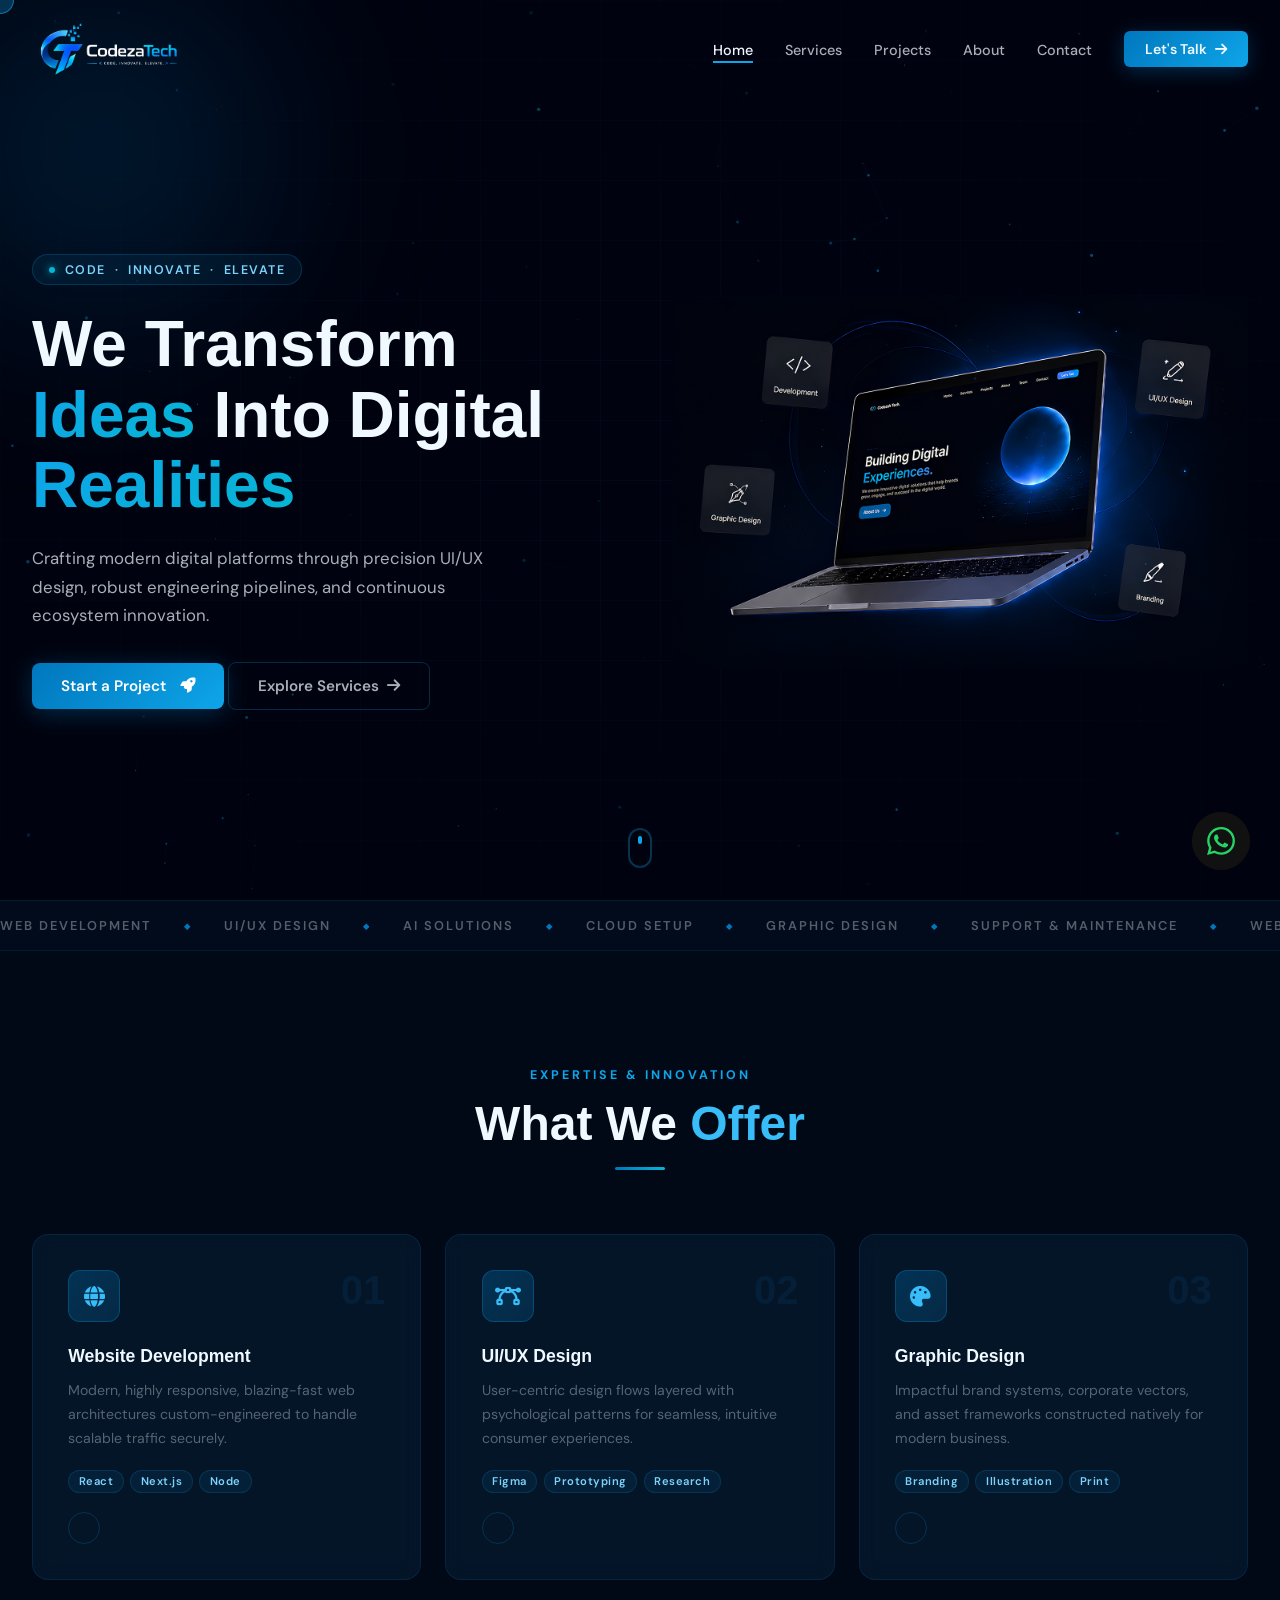
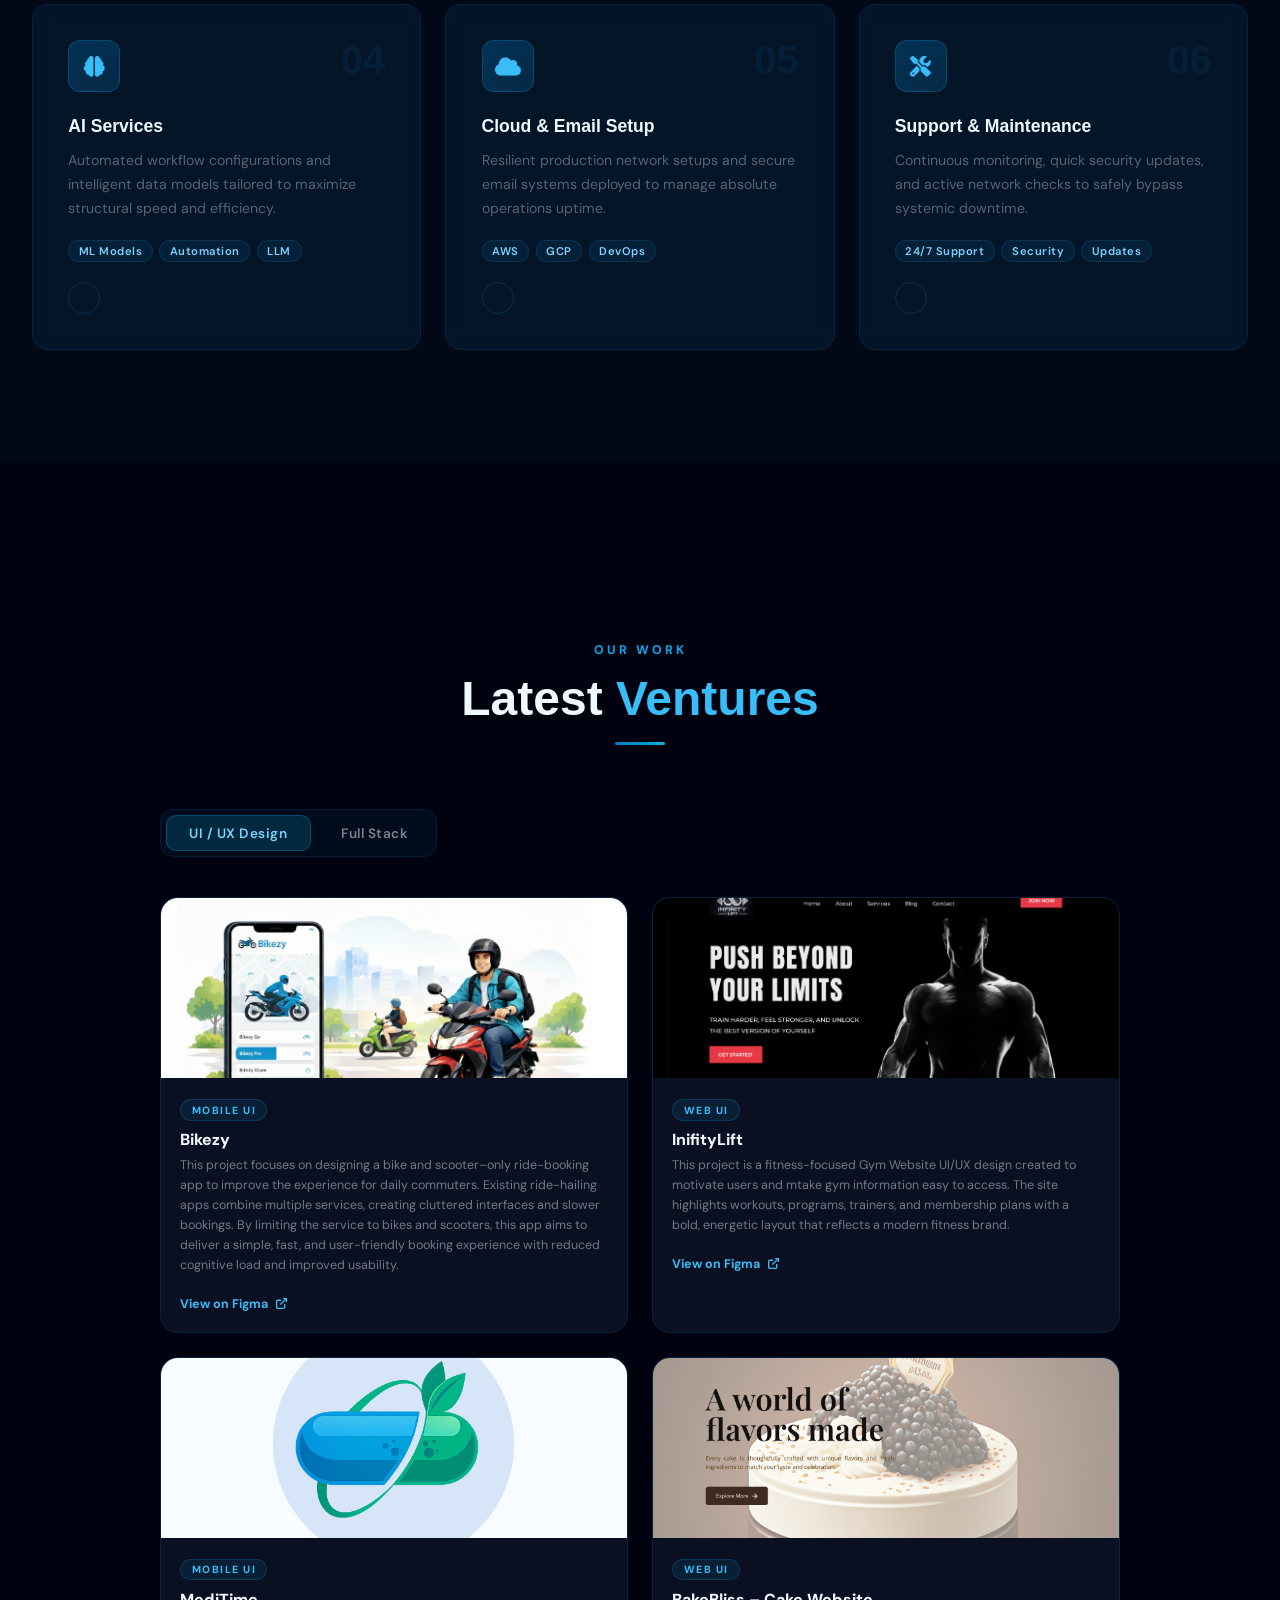
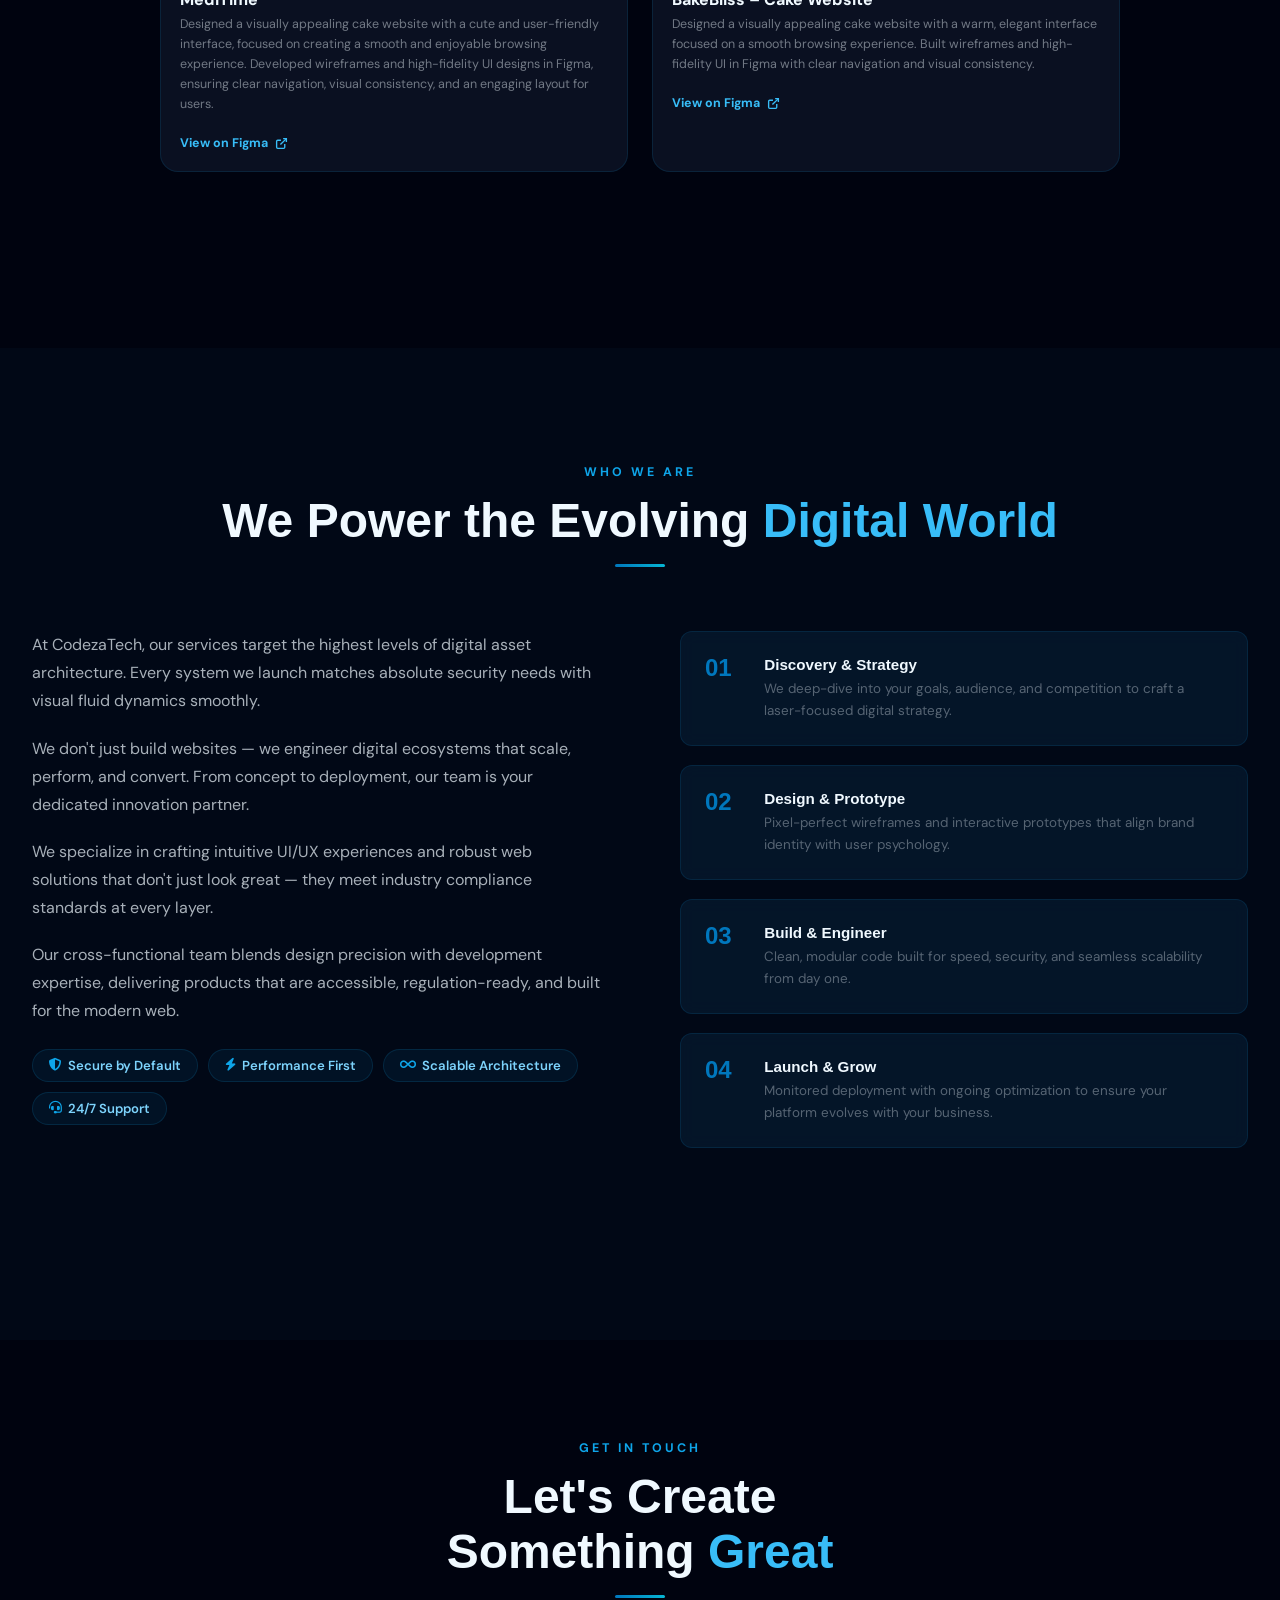
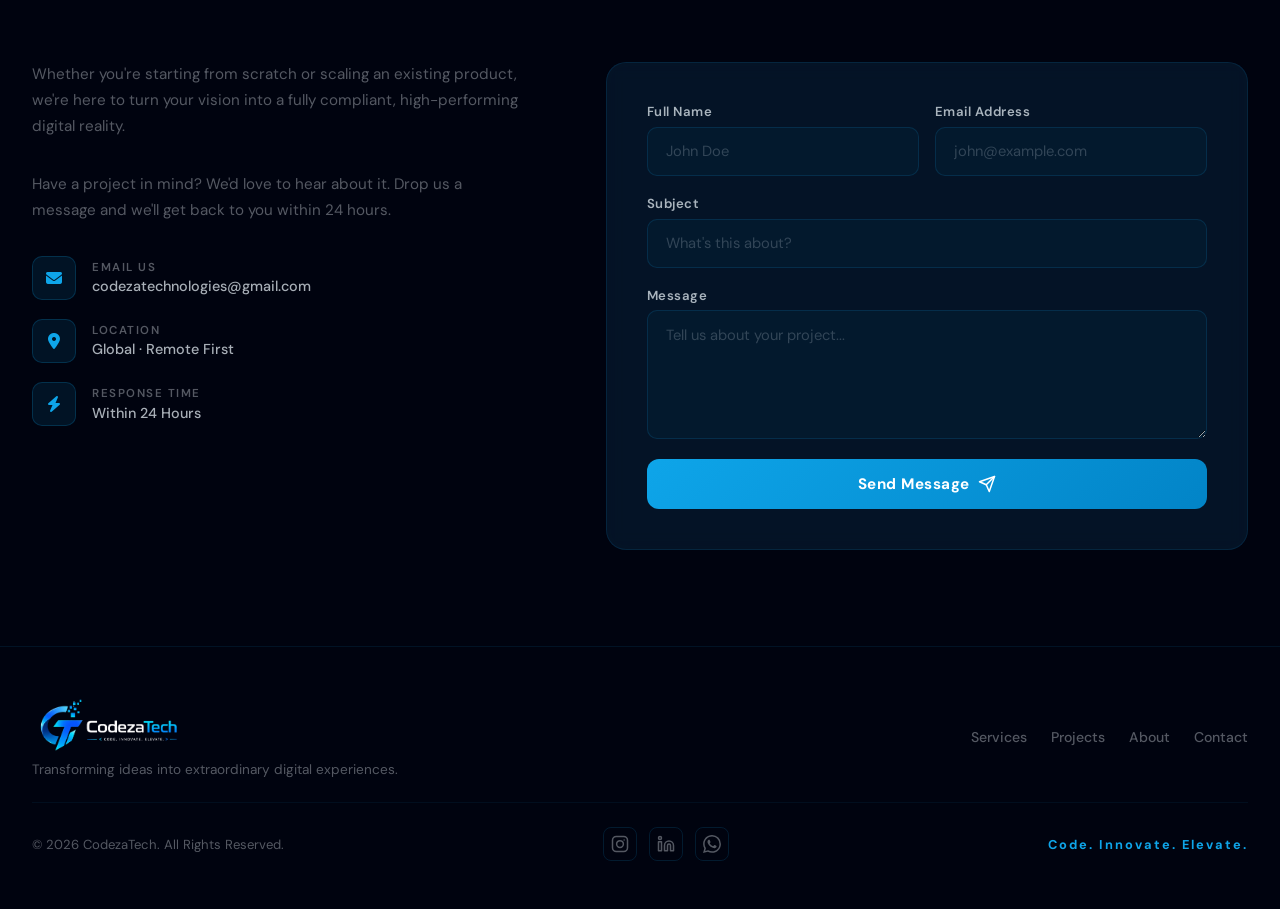
<file: index.html>
<!DOCTYPE html>
<html lang="en">
<head>
    <meta charset="UTF-8">
    <meta name="viewport" content="width=device-width, initial-scale=1.0">

    <!-- Primary SEO -->
    <title>CodezaTech | Code. Innovate. Elevate.</title>
    <meta name="description" content="CodezaTech is a UI/UX design and web development agency delivering compliant, high-performance digital solutions — from concept to deployment.">
    <meta name="keywords" content="CodezaTech, web development, UI UX design, mobile app design, graphic design, AI solutions, cloud setup, Figma, React, Next.js">
    <meta name="author" content="CodezaTech">
    <meta name="robots" content="index, follow">
    <link rel="canonical" href="https://www.codezatech.com/">

    <!-- Open Graph (WhatsApp, Facebook, LinkedIn previews) -->
    <meta property="og:type" content="website">
    <meta property="og:title" content="CodezaTech | Code. Innovate. Elevate.">
    <meta property="og:description" content="We engineer digital ecosystems — UI/UX design, full-stack development, AI solutions, and more. Built for scale, speed, and compliance.">
    <meta property="og:image" content="logs.png">
    <meta property="og:url" content="https://www.codezatech.com/">
    <meta property="og:site_name" content="CodezaTech">

    <!-- Twitter Card -->
    <meta name="twitter:card" content="summary_large_image">
    <meta name="twitter:title" content="CodezaTech | Code. Innovate. Elevate.">
    <meta name="twitter:description" content="Crafting modern digital platforms through precision UI/UX design, robust engineering, and continuous innovation.">
    <meta name="twitter:image" content="logs.png">

    <!-- Favicon & App Icons (the logo that shows in browser tab & Google search) -->
    <link rel="icon" type="image/png" href="abcd.png">
    <link rel="apple-touch-icon" href="abcd.png">
    <link rel="shortcut icon" href="abcd.png">

    <!-- Theme color (browser bar color on mobile) -->
    <meta name="theme-color" content="#0a0a0f">

    <!-- Schema.org Structured Data (Google rich results) -->
    <script type="application/ld+json">
    {
      "@context": "https://schema.org",
      "@type": "Organization",
      "name": "CodezaTech",
      "url": "https://www.codezatech.com",
      "logo": "https://www.codezatech.com/abcd.png",
      "description": "UI/UX design and web development agency delivering compliant, high-performance digital solutions.",
      "email": "support@codezatech.com",
      "sameAs": [],
      "address": {
        "@type": "PostalAddress",
        "addressCountry": "Global"
      }
    }
    </script>

    <link rel="preconnect" href="https://fonts.googleapis.com">
    <link href="https://fonts.googleapis.com/css2?family=Syne:wght@400;600;700;800&family=DM+Sans:wght@300;400;500;600&display=swap" rel="stylesheet">
    <link rel="stylesheet" href="https://cdnjs.cloudflare.com/ajax/libs/font-awesome/6.4.2/css/all.min.css">
    <link rel="stylesheet" href="style.css">
</head>
<body>

<!-- Particle Canvas Background -->
<canvas id="particleCanvas"></canvas>

<!-- Cursor Glow -->
<div class="cursor-glow" id="cursorGlow"></div>

<!-- Loader -->
<!-- <div class="loader-screen" id="loaderScreen">
    <div class="loader-inner">
        <div class="loader-logo">
         <img src="abcd.png" alt="CodezaTech" onerror="this.style.display='none'">
         </div>
        <div class="loader-bar"><div class="loader-fill"></div></div>
        <p class="loader-text">Initializing Experience</p>
    </div>
</div> -->

<!-- Navbar -->
<nav class="navbar" id="navbar">
    <div class="nav-container">
        <a class="nav-brand" href="#">
            <img src="logs.png" alt="CodezaTech" onerror="this.style.display='none'">
          
        </a>
        <button class="nav-toggle" id="navToggle">
            <span></span><span></span><span></span>
        </button>
        <ul class="nav-links" id="navLinks">
            <li><a href="#home" class="nav-link active">Home</a></li>
            <li><a href="#services" class="nav-link">Services</a></li>
            <li><a href="#projects" class="nav-link">Projects</a></li>
            <li><a href="#about" class="nav-link">About</a></li>
            <li><a href="#contact" class="nav-link">Contact</a></li>
            <li><a href="#contact" class="btn-nav">Let's Talk <i class="fas fa-arrow-right"></i></a></li>
        </ul>
    </div>
</nav>

<!-- Hero Section -->
<section id="home" class="hero">
    <div class="hero-bg-grid"></div>
    <div class="hero-orb hero-orb-1"></div>
    <div class="hero-orb hero-orb-2"></div>
    <div class="hero-orb hero-orb-3"></div>
    <div class="container">
        <div class="hero-content">
            <div class="hero-left">
                <div class="hero-badge reveal-up" style="--delay:0.1s">
                    <span class="badge-dot"></span>
                    <span>Code &nbsp;·&nbsp; Innovate &nbsp;·&nbsp; Elevate</span>
                </div>
                <h1 class="hero-title reveal-up" style="--delay:0.2s">
                    We Transform
                    <span class="word-gradient">Ideas</span> Into Digital
                    <span class="word-gradient">Realities</span> 
                </h1>
                <p class="hero-desc reveal-up" style="--delay:0.35s">Crafting modern digital platforms through precision UI/UX design, robust engineering pipelines, and continuous ecosystem innovation.</p>
                <div class="hero-cta reveal-up" style="--delay:0.5s">
                    <a href="#contact" class="btn-primary">Start a Project <i class="fas fa-rocket ms2"></i></a>
                    <a href="#services" class="btn-ghost">Explore Services <i class="fas fa-arrow-right"></i></a>
                </div>

            </div>
            <div class="hero-right reveal-right" style="--delay:0.3s">
                <div class="hero-img-scene">
                    <div class="hiss-glow"></div>
                    <img src="Frame.png" alt="CodezaTech Platform" class="his-imgs">
                </div>
            </div>
        </div>
    </div>
    <div class="scroll-cue">
        <div class="scroll-cue-inner"></div>
    </div>
</section>

<!-- Marquee Strip -->
<div class="marquee-strip">
    <div class="marquee-track">
        <span>Web Development</span><span class="dot">◆</span>
        <span>UI/UX Design</span><span class="dot">◆</span>
        <span>AI Solutions</span><span class="dot">◆</span>
        <span>Cloud Setup</span><span class="dot">◆</span>
        <span>Graphic Design</span><span class="dot">◆</span>
        <span>Support & Maintenance</span><span class="dot">◆</span>
        <span>Web Development</span><span class="dot">◆</span>
        <span>UI/UX Design</span><span class="dot">◆</span>
        <span>AI Solutions</span><span class="dot">◆</span>
        <span>Cloud Setup</span><span class="dot">◆</span>
        <span>Graphic Design</span><span class="dot">◆</span>
        <span>Support & Maintenance</span><span class="dot">◆</span>
    </div>
</div>

<!-- Services Section -->
<section id="services" class="section services-section">
    <div class="container">
        <div class="section-header reveal-up">
            <span class="section-tag">Expertise & Innovation</span>
            <h2 class="section-title">What We <span class="text-blue">Offer</span></h2>
            <div class="section-line"></div>
        </div>

        <div class="services-grid">
            <div class="service-card reveal-up" style="--delay:0.1s">
                <div class="sc-top">
                    <div class="sc-icon"><i class="fas fa-globe"></i></div>
                    <div class="sc-num">01</div>
                </div>
                <h4>Website Development</h4>
                <p>Modern, highly responsive, blazing-fast web architectures custom-engineered to handle scalable traffic securely.</p>
                <div class="sc-tags"><span>React</span><span>Next.js</span><span>Node</span></div>
                <a href="#contact" class="sc-arrow"><i class="fas fa-arrow-up-right"></i></a>
            </div>

            <div class="service-card reveal-up" style="--delay:0.2s">
                <div class="sc-top">
                    <div class="sc-icon"><i class="fas fa-bezier-curve"></i></div>
                    <div class="sc-num">02</div>
                </div>
                <h4>UI/UX Design</h4>
                <p>User-centric design flows layered with psychological patterns for seamless, intuitive consumer experiences.</p>
                <div class="sc-tags"><span>Figma</span><span>Prototyping</span><span>Research</span></div>
                <a href="#contact" class="sc-arrow"><i class="fas fa-arrow-up-right"></i></a>
            </div>

            <div class="service-card reveal-up" style="--delay:0.3s">
                <div class="sc-top">
                    <div class="sc-icon"><i class="fas fa-palette"></i></div>
                    <div class="sc-num">03</div>
                </div>
                <h4>Graphic Design</h4>
                <p>Impactful brand systems, corporate vectors, and asset frameworks constructed natively for modern business.</p>
                <div class="sc-tags"><span>Branding</span><span>Illustration</span><span>Print</span></div>
                <a href="#contact" class="sc-arrow"><i class="fas fa-arrow-up-right"></i></a>
            </div>

            <div class="service-card reveal-up" style="--delay:0.1s">
                <div class="sc-top">
                    <div class="sc-icon"><i class="fas fa-brain"></i></div>
                    <div class="sc-num">04</div>
                </div>
                <h4>AI Services</h4>
                <p>Automated workflow configurations and intelligent data models tailored to maximize structural speed and efficiency.</p>
                <div class="sc-tags"><span>ML Models</span><span>Automation</span><span>LLM</span></div>
                <a href="#contact" class="sc-arrow"><i class="fas fa-arrow-up-right"></i></a>
            </div>

            <div class="service-card reveal-up" style="--delay:0.2s">
                <div class="sc-top">
                    <div class="sc-icon"><i class="fas fa-cloud"></i></div>
                    <div class="sc-num">05</div>
                </div>
                <h4>Cloud & Email Setup</h4>
                <p>Resilient production network setups and secure email systems deployed to manage absolute operations uptime.</p>
                <div class="sc-tags"><span>AWS</span><span>GCP</span><span>DevOps</span></div>
                <a href="#contact" class="sc-arrow"><i class="fas fa-arrow-up-right"></i></a>
            </div>

            <div class="service-card reveal-up" style="--delay:0.3s">
                <div class="sc-top">
                    <div class="sc-icon"><i class="fas fa-tools"></i></div>
                    <div class="sc-num">06</div>
                </div>
                <h4>Support & Maintenance</h4>
                <p>Continuous monitoring, quick security updates, and active network checks to safely bypass systemic downtime.</p>
                <div class="sc-tags"><span>24/7 Support</span><span>Security</span><span>Updates</span></div>
                <a href="#contact" class="sc-arrow"><i class="fas fa-arrow-up-right"></i></a>
            </div>
        </div>
    </div>
</section>

<!-- Projects Section -->
<section id="projects" class="section projects-section">
    <div class="wrap">
        <div class="section-header reveal-up">
            <span class="section-tag">Our Work</span>
            <h2 class="section-title">Latest <span class="text-blue">Ventures</span></h2>
            <div class="section-line"></div>
        </div>
        
        <div class="tab-bar">
            <button class="tab-btn active" onclick="switchTab('uiux',this)">UI / UX Design</button>
            <button class="tab-btn" onclick="switchTab('fullstack',this)">Full Stack</button>
        </div>

        <div class="tab-panel active" id="tab-uiux">
            <div class="uiux-grid">
                <a class="uiux-card" href="https://www.figma.com/proto/cMAxUpN7cnODnOU1dPtxar/project-1?node-id=3934-1164&viewport=-8865%2C-23706%2C0.24&t=kEBsbhOsoxkSxMYa-1&scaling=min-zoom&content-scaling=fixed&starting-point-node-id=501%3A336&page-id=20%3A62" target="_blank">
                    <div class="uiux-thumb thumb-cake" style="padding:0;overflow:hidden;">
                        <img src="bike.png" alt="BakeBliss Cake Website" style="width:100%;height:100%;object-fit:cover;display:block;border-radius:inherit;" />
                    </div>
                    <div class="uiux-body">
                        <span class="uiux-tag">Mobile UI</span>
                        <p class="uiux-name">Bikezy</p>
                        <p class="uiux-desc">This project focuses on designing a bike and scooter–only ride-booking app to improve the experience for daily commuters. Existing ride-hailing apps combine multiple services, creating cluttered interfaces and slower bookings. By limiting the service to bikes and scooters, this app aims to deliver a simple, fast, and user-friendly booking experience with reduced cognitive load and improved usability.</p>
                        <span class="uiux-link">View on Figma <svg viewBox="0 0 24 24" fill="none" stroke="currentColor" stroke-width="2.5"><path d="M18 13v6a2 2 0 0 1-2 2H5a2 2 0 0 1-2-2V8a2 2 0 0 1 2-2h6"/><polyline points="15 3 21 3 21 9"/><line x1="10" y1="14" x2="21" y2="3"/></svg></span>
                    </div>
                </a>

                <a class="uiux-card" href="https://www.figma.com/proto/cMAxUpN7cnODnOU1dPtxar/project-1?node-id=317-68&viewport=-1441%2C-8482%2C0.11&t=7f7Hr7N6NIL4G37x-1&scaling=scale-down-width&content-scaling=fixed&starting-point-node-id=501%3A336&page-id=20%3A62" target="_blank">
                    <div class="uiux-thumb thumb-cake" style="padding:0;overflow:hidden;">
                        <img src="gym.png" alt="BakeBliss Cake Website" style="width:100%;height:100%;object-fit:cover;display:block;border-radius:inherit;" />
                    </div>
                    <div class="uiux-body">
                        <span class="uiux-tag">Web UI</span>
                        <p class="uiux-name">InifityLift</p>
                        <p class="uiux-desc">This project is a fitness-focused Gym Website UI/UX design created to motivate users and mtake gym information easy to access. The site highlights workouts, programs, trainers, and membership plans with a bold, energetic layout that reflects a modern fitness brand.</p>
                        <span class="uiux-link">View on Figma <svg viewBox="0 0 24 24" fill="none" stroke="currentColor" stroke-width="2.5"><path d="M18 13v6a2 2 0 0 1-2 2H5a2 2 0 0 1-2-2V8a2 2 0 0 1 2-2h6"/><polyline points="15 3 21 3 21 9"/><line x1="10" y1="14" x2="21" y2="3"/></svg></span>
                    </div>
                </a>

                <a class="uiux-card" href="https://www.figma.com/proto/xhRtfmqv59ozhh4oQNnwPs/Final-Project?page-id=590%3A1134&node-id=631-4833&viewport=-933%2C185%2C0.11&t=MSfZoDxWCB6pjfkj-1&scaling=scale-down&content-scaling=fixed&starting-point-node-id=631%3A4833" target="_blank">
                    <div class="uiux-thumb thumb-cake" style="padding:0;overflow:hidden;">
                        <img src="med.png" alt="BakeBliss Cake Website" style="width:100%;height:100%;object-fit:cover;display:block;border-radius:inherit;" />
                    </div>
                    <div class="uiux-body">
                        <span class="uiux-tag">Mobile UI</span>
                        <p class="uiux-name">MediTime</p>
                        <p class="uiux-desc">Designed a visually appealing cake website with a cute and user-friendly interface, focused on creating a smooth and enjoyable browsing experience. Developed wireframes and high-fidelity UI designs in Figma, ensuring clear navigation, visual consistency, and an engaging layout for users.</p>
                        <span class="uiux-link">View on Figma <svg viewBox="0 0 24 24" fill="none" stroke="currentColor" stroke-width="2.5"><path d="M18 13v6a2 2 0 0 1-2 2H5a2 2 0 0 1-2-2V8a2 2 0 0 1 2-2h6"/><polyline points="15 3 21 3 21 9"/><line x1="10" y1="14" x2="21" y2="3"/></svg></span>
                    </div>
                </a>
                <a class="uiux-card" href="https://www.figma.com/proto/jnVQzt1EPwsHtlu8uG5FsT/cake-website?page-id=0%3A1&node-id=1060-440&viewport=4712%2C429%2C0.07&t=Ur7RUJ8ALWVUCIHR-1&scaling=min-zoom&content-scaling=fixed&starting-point-node-id=655%3A1332" target="_blank">
                    <div class="uiux-thumb thumb-cake" style="padding:0;overflow:hidden;">
                        <img src="cake.png" alt="BakeBliss Cake Website" style="width:100%;height:100%;object-fit:cover;display:block;border-radius:inherit;" />
                    </div>
                    <div class="uiux-body">
                        <span class="uiux-tag">Web UI</span>
                        <p class="uiux-name">BakeBliss – Cake Website</p>
                        <p class="uiux-desc">Designed a visually appealing cake website with a warm, elegant interface focused on a smooth browsing experience. Built wireframes and high-fidelity UI in Figma with clear navigation and visual consistency.</p>
                        <span class="uiux-link">View on Figma <svg viewBox="0 0 24 24" fill="none" stroke="currentColor" stroke-width="2.5"><path d="M18 13v6a2 2 0 0 1-2 2H5a2 2 0 0 1-2-2V8a2 2 0 0 1 2-2h6"/><polyline points="15 3 21 3 21 9"/><line x1="10" y1="14" x2="21" y2="3"/></svg></span>
                    </div>
                </a>
            </div>
        </div>

        <div class="tab-panel" id="tab-fullstack">
            <div class="fs-grid">
                
                <div class="fs-card">
                    <div class="fs-slider" data-slider>
                        <div class="fs-slides">
                            <div class="fs-slide-container">
                                <img class="fs-slide" src="home.png" alt="Footwear Store Home Page" />
                                <div class="fs-slide-caption">Home Page</div>
                            </div>
                            <div class="fs-slide-container">
                                <img class="fs-slide" src="list.png" alt="Product Listing" />
                                <div class="fs-slide-caption">Product Listing</div>
                            </div>
                            <div class="fs-slide-container">
                                <img class="fs-slide" src="cart.png" alt="Cart & Checkout" />
                                <div class="fs-slide-caption">Cart & Checkout</div>
                            </div>
                            <div class="fs-slide-container">
                                <img class="fs-slide" src="admin.png" alt="Order Confirmation" />
                                <div class="fs-slide-caption">Order Confirmation</div>
                            </div>
                        </div>
                        <button class="fs-prev" aria-label="Previous">
                            <svg viewBox="0 0 24 24"><polyline points="15 18 9 12 15 6"/></svg>
                        </button>
                        <button class="fs-next" aria-label="Next">
                            <svg viewBox="0 0 24 24"><polyline points="9 18 15 12 9 6"/></svg>
                        </button>
                        <div class="fs-dots"></div>
                    </div>
                    
                    <div class="fs-body">
                        <span class="fs-tag">Full Stack</span>
                        <p class="fs-name">Footwear Store</p>
                        <p class="fs-desc">A complete e-commerce platform for footwear — product listings, cart, checkout, and order management.</p>
                        <div class="fs-pills">
                            <span class="fs-pill">Php</span>
                            <span class="fs-pill">Html</span>
                            <span class="fs-pill">Javascript</span>
                            <span class="fs-pill">Css</span>
                            <span class="fs-pill">MYsql</span>
                        </div>
                       
                    </div>
                </div>

                <div class="fs-card">
                    <div class="fs-slider" data-slider>
                        <div class="fs-slides">
                            <div class="fs-slide-container">
                                <img class="fs-slide" src="dhome.png" alt="Calendar View" />
                                <div class="fs-slide-caption">Calendar View</div>
                            </div>
                            <div class="fs-slide-container">
                                <img class="fs-slide" src="dlogin.png" alt="Provider Profile" />
                                <div class="fs-slide-caption">Provider Profile</div>
                            </div>
                            <div class="fs-slide-container">
                                <img class="fs-slide" src="dlogin3.png" alt="Notifications" />
                                <div class="fs-slide-caption">Notifications View</div>
                            </div>
                            <div class="fs-slide-container">
                                <img class="fs-slide" src="dlogin2.png" alt="System Panel" />
                                <div class="fs-slide-caption">Admin System Panel</div>
                            </div>
                        </div>
                        <button class="fs-prev" aria-label="Previous">
                            <svg viewBox="0 0 24 24"><polyline points="15 18 9 12 15 6"/></svg>
                        </button>
                        <button class="fs-next" aria-label="Next">
                            <svg viewBox="0 0 24 24"><polyline points="9 18 15 12 9 6"/></svg>
                        </button>
                        <div class="fs-dots"></div>
                    </div>
                    
                    <div class="fs-body">
                        <span class="fs-tag">Full Stack</span>
                        <p class="fs-name">Appointment Booking</p>
                        <p class="fs-desc">Smart scheduling system with calendar management, notifications, and multi-service provider support.</p>
                        <div class="fs-pills">
                            <span class="fs-pill">Python</span>
                            <span class="fs-pill">Django</span>
                            <span class="fs-pill">Mysql</span>
                            <span class="fs-pill">Html,css,js</span>
                        </div>
                        </div>
                    </div>
                </div>

            </div>
        </div>
    </div>
</section>
<!-- About / Process Section -->
<section id="about" class="section about-section">
    <div class="container">
        <div class="section-header reveal-up">
            <span class="section-tag">Who We Are</span>
            <h2 class="section-title">We Power the Evolving <span class="text-blue">Digital World</span></h2>
            <div class="section-line"></div>
        </div>
        <div class="about-grid">
            <div class="about-left reveal-up">
                <p class="about-desc">At CodezaTech, our services target the highest levels of digital asset architecture. Every system we launch matches absolute security needs with visual fluid dynamics smoothly.</p>
                <p class="about-desc">We don't just build websites — we engineer digital ecosystems that scale, perform, and convert. From concept to deployment, our team is your dedicated innovation partner.</p>
                <p class="about-desc">We specialize in crafting intuitive UI/UX experiences and robust web solutions that don't just look great — they meet industry compliance standards at every layer.</p>
                <p class="about-desc">Our cross-functional team blends design precision with development expertise, delivering products that are accessible, regulation-ready, and built for the modern web.</p>
                <div class="about-badges">
                    <span><i class="fas fa-shield-alt"></i> Secure by Default</span>
                    <span><i class="fas fa-bolt"></i> Performance First</span>
                    <span><i class="fas fa-infinity"></i> Scalable Architecture</span>
                    <span><i class="fas fa-headset"></i> 24/7 Support</span>
                </div>
            </div>
            <div class="about-right reveal-right">
                <div class="process-steps">
                    <div class="ps-step">
                        <div class="ps-num">01</div>
                        <div class="ps-content">
                            <h5>Discovery & Strategy</h5>
                            <p>We deep-dive into your goals, audience, and competition to craft a laser-focused digital strategy.</p>
                        </div>
                    </div>
                    <div class="ps-step">
                        <div class="ps-num">02</div>
                        <div class="ps-content">
                            <h5>Design & Prototype</h5>
                            <p>Pixel-perfect wireframes and interactive prototypes that align brand identity with user psychology.</p>
                        </div>
                    </div>
                    <div class="ps-step">
                        <div class="ps-num">03</div>
                        <div class="ps-content">
                            <h5>Build & Engineer</h5>
                            <p>Clean, modular code built for speed, security, and seamless scalability from day one.</p>
                        </div>
                    </div>
                    <div class="ps-step">
                        <div class="ps-num">04</div>
                        <div class="ps-content">
                            <h5>Launch & Grow</h5>
                            <p>Monitored deployment with ongoing optimization to ensure your platform evolves with your business.</p>
                        </div>
                    </div>
                </div>
            </div>
        </div>
    </div>
</section>


<!-- Contact Section -->
<section id="contact" class="section contact-section">
  <div class="container">
     <div class="section-header reveal-up">
            <span class="section-tag">Get In Touch</span>
            <h2 class="section-title">Let's Create<br>Something <span class="text-blue">Great</span></h2>
            <div class="section-line"></div>
        </div>
    <div class="contact-wrapper">

      <!-- LEFT -->
      <div class="contact-left reveal-up">
        <p class="contact-desc">Whether you're starting from scratch or scaling an existing product, we're here to turn your vision into a fully compliant, high-performing digital reality.</p>
        <p class="contact-desc">Have a project in mind? We'd love to hear about it. Drop us a message and we'll get back to you within 24 hours.</p>  
        <div class="contact-info">
          <div class="ci-item">
            <div class="ci-icon"><i class="fas fa-envelope"></i></div>
            <div>
              <p class="ci-label">Email Us</p>
              <p class="ci-val">codezatechnologies@gmail.com</p>
            </div>
          </div>
          <div class="ci-item">
            <div class="ci-icon"><i class="fas fa-map-marker-alt"></i></div>
            <div>
              <p class="ci-label">Location</p>
              <p class="ci-val">Global · Remote First</p>
            </div>
          </div>
          <div class="ci-item">
            <div class="ci-icon"><i class="fas fa-bolt"></i></div>
            <div>
              <p class="ci-label">Response Time</p>
              <p class="ci-val">Within 24 Hours</p>
            </div>
          </div>
        </div>
      </div>

      <!-- RIGHT — Web3Forms -->
      <div class="contact-form reveal-up">
        <form id="contactForm" action="https://api.web3forms.com/submit" method="POST">
          <input type="hidden" name="access_key" value="c8d72c4d-73c9-4546-a52f-827e76b0b4a9">

          <div class="form-row">
            <div class="form-group">
              <label for="name">Full Name</label>
              <input type="text" id="name" name="name" placeholder="John Doe" required>
            </div>
            <div class="form-group">
              <label for="email">Email Address</label>
              <input type="email" id="email" name="email" placeholder="john@example.com" required>
            </div>
          </div>

          <div class="form-group">
            <label for="subject">Subject</label>
            <input type="text" id="subject" name="subject" placeholder="What's this about?">
          </div>

          <div class="form-group">
            <label for="message">Message</label>
            <textarea id="message" name="message" rows="5" placeholder="Tell us about your project..." required></textarea>
          </div>

          <button type="submit" class="btn-submit">
            Send Message
            <svg viewBox="0 0 24 24" fill="none" stroke="currentColor" stroke-width="2" stroke-linecap="round" stroke-linejoin="round">
              <line x1="22" y1="2" x2="11" y2="13"></line>
              <polygon points="22 2 15 22 11 13 2 9 22 2"></polygon>
            </svg>
          </button>

          <div class="form-success" id="formSuccess">
            <svg viewBox="0 0 24 24" fill="none" stroke="currentColor" stroke-width="2" stroke-linecap="round" stroke-linejoin="round">
              <path d="M22 11.08V12a10 10 0 1 1-5.93-9.14"></path>
              <polyline points="22 4 12 14.01 9 11.01"></polyline>
            </svg>
            Message sent! We'll get back to you within 24 hours.
          </div>
        </form>
      </div>

    </div>
  </div>
</section>
<!-- WhatsApp Floating Button -->
<a href="https://wa.me/919497609715" target="_blank" class="whatsapp-float" aria-label="Chat on WhatsApp">
  <svg viewBox="0 0 24 24" xmlns="http://www.w3.org/2000/svg">
    <path d="M17.472 14.382c-.297-.149-1.758-.867-2.03-.967-.273-.099-.471-.148-.67.15-.197.297-.767.966-.94 1.164-.173.199-.347.223-.644.075-.297-.15-1.255-.463-2.39-1.475-.883-.788-1.48-1.761-1.653-2.059-.173-.297-.018-.458.13-.606.134-.133.298-.347.446-.52.149-.174.198-.298.298-.497.099-.198.05-.371-.025-.52-.075-.149-.669-1.612-.916-2.207-.242-.579-.487-.5-.669-.51-.173-.008-.371-.01-.57-.01-.198 0-.52.074-.792.372-.272.297-1.04 1.016-1.04 2.479 0 1.462 1.065 2.875 1.213 3.074.149.198 2.096 3.2 5.077 4.487.709.306 1.262.489 1.694.625.712.227 1.36.195 1.871.118.571-.085 1.758-.719 2.006-1.413.248-.694.248-1.289.173-1.413-.074-.124-.272-.198-.57-.347m-5.421 7.403h-.004a9.87 9.87 0 01-5.031-1.378l-.361-.214-3.741.982.998-3.648-.235-.374a9.86 9.86 0 01-1.51-5.26c.001-5.45 4.436-9.884 9.888-9.884 2.64 0 5.122 1.03 6.988 2.898a9.825 9.825 0 012.893 6.994c-.003 5.45-4.437 9.884-9.885 9.884m8.413-18.297A11.815 11.815 0 0012.05 0C5.495 0 .16 5.335.157 11.892c0 2.096.547 4.142 1.588 5.945L.057 24l6.305-1.654a11.882 11.882 0 005.683 1.448h.005c6.554 0 11.89-5.335 11.893-11.893a11.821 11.821 0 00-3.48-8.413z"/>
  </svg>
  <span class="whatsapp-tooltip">Chat with us!</span>
</a>
<!-- Footer -->
<footer class="footer">
    <div class="container">
        <div class="footer-inner">
            <div class="footer-brand">
                <a class="nav-brand" href="#">
                    <img src="logs.png" alt="CodezaTech" onerror="this.style.display='none'">
                </a>
                <p>Transforming ideas into extraordinary digital experiences.</p>
            </div>
            <div class="footer-links">
                <a href="#services">Services</a>
                <a href="#projects">Projects</a>
                <a href="#about">About</a>
                <a href="#contact">Contact</a>
            </div>
        </div>
        <div class="footer-bottom">
            <p>&copy; 2026 CodezaTech. All Rights Reserved.</p>
            <div class="footer-socials">
                <a href="https://www.instagram.com/codezatech?igsh=MWN0YWZjNnZ2dThheQ==" target="_blank" rel="noopener" aria-label="Instagram">
                    <svg xmlns="http://www.w3.org/2000/svg" width="18" height="18" viewBox="0 0 24 24" fill="none" stroke="currentColor" stroke-width="2" stroke-linecap="round" stroke-linejoin="round">
                        <rect x="2" y="2" width="20" height="20" rx="5" ry="5"/>
                        <circle cx="12" cy="12" r="4.5"/>
                        <circle cx="17.5" cy="6.5" r="1" fill="currentColor" stroke="none"/>
                    </svg>
                </a>
                <a href="https://www.linkedin.com/company/codezatech/" target="_blank" rel="noopener" aria-label="LinkedIn">
                    <svg xmlns="http://www.w3.org/2000/svg" width="18" height="18" viewBox="0 0 24 24" fill="none" stroke="currentColor" stroke-width="2" stroke-linecap="round" stroke-linejoin="round">
                        <path d="M16 8a6 6 0 0 1 6 6v7h-4v-7a2 2 0 0 0-2-2 2 2 0 0 0-2 2v7h-4v-7a6 6 0 0 1 6-6z"/>
                        <rect x="2" y="9" width="4" height="12"/>
                        <circle cx="4" cy="4" r="2"/>
                    </svg>
                </a>
                <a href="https://wa.me/919497609715" target="_blank" rel="noopener" aria-label="WhatsApp">
                    <svg xmlns="http://www.w3.org/2000/svg" width="18" height="18" viewBox="0 0 24 24" fill="currentColor">
                        <path d="M17.472 14.382c-.297-.149-1.758-.867-2.03-.967-.273-.099-.471-.148-.67.15-.197.297-.767.966-.94 1.164-.173.199-.347.223-.644.075-.297-.15-1.255-.463-2.39-1.475-.883-.788-1.48-1.761-1.653-2.059-.173-.297-.018-.458.13-.606.134-.133.298-.347.446-.52.149-.174.198-.298.298-.497.099-.198.05-.371-.025-.52-.075-.149-.669-1.612-.916-2.207-.242-.579-.487-.5-.669-.51-.173-.008-.371-.01-.57-.01-.198 0-.52.074-.792.372-.272.297-1.04 1.016-1.04 2.479 0 1.462 1.065 2.875 1.213 3.074.149.198 2.096 3.2 5.077 4.487.709.306 1.262.489 1.694.625.712.227 1.36.195 1.871.118.571-.085 1.758-.719 2.006-1.413.248-.694.248-1.289.173-1.413-.074-.124-.272-.198-.57-.347m-5.421 7.403h-.004a9.87 9.87 0 0 1-5.031-1.378l-.361-.214-3.741.982.998-3.648-.235-.374a9.86 9.86 0 0 1-1.51-5.26c.001-5.45 4.436-9.884 9.888-9.884 2.64 0 5.122 1.03 6.988 2.898a9.825 9.825 0 0 1 2.893 6.994c-.003 5.45-4.437 9.884-9.885 9.884m8.413-18.297A11.815 11.815 0 0 0 12.05 0C5.495 0 .16 5.335.157 11.892c0 2.096.547 4.142 1.588 5.945L.057 24l6.305-1.654a11.882 11.882 0 0 0 5.683 1.448h.005c6.554 0 11.89-5.335 11.893-11.893a11.821 11.821 0 0 0-3.48-8.413Z"/>
                    </svg>
                </a>
            </div>
            <p class="footer-tagline">Code. Innovate. Elevate.</p>
        </div>
    </div>
</footer>
<!-- WhatsApp Floating Button -->


<!-- WhatsApp Floating Button -->
<a href="https://wa.me/919497609715" target="_blank" class="whatsapp-float" aria-label="Chat on WhatsApp">
  <svg viewBox="0 0 24 24" xmlns="http://www.w3.org/2000/svg">
    <path d="M17.472 14.382c-.297-.149-1.758-.867-2.03-.967-.273-.099-.471-.148-.67.15-.197.297-.767.966-.94 1.164-.173.199-.347.223-.644.075-.297-.15-1.255-.463-2.39-1.475-.883-.788-1.48-1.761-1.653-2.059-.173-.297-.018-.458.13-.606.134-.133.298-.347.446-.52.149-.174.198-.298.298-.497.099-.198.05-.371-.025-.52-.075-.149-.669-1.612-.916-2.207-.242-.579-.487-.5-.669-.51-.173-.008-.371-.01-.57-.01-.198 0-.52.074-.792.372-.272.297-1.04 1.016-1.04 2.479 0 1.462 1.065 2.875 1.213 3.074.149.198 2.096 3.2 5.077 4.487.709.306 1.262.489 1.694.625.712.227 1.36.195 1.871.118.571-.085 1.758-.719 2.006-1.413.248-.694.248-1.289.173-1.413-.074-.124-.272-.198-.57-.347m-5.421 7.403h-.004a9.87 9.87 0 01-5.031-1.378l-.361-.214-3.741.982.998-3.648-.235-.374a9.86 9.86 0 01-1.51-5.26c.001-5.45 4.436-9.884 9.888-9.884 2.64 0 5.122 1.03 6.988 2.898a9.825 9.825 0 012.893 6.994c-.003 5.45-4.437 9.884-9.885 9.884m8.413-18.297A11.815 11.815 0 0012.05 0C5.495 0 .16 5.335.157 11.892c0 2.096.547 4.142 1.588 5.945L.057 24l6.305-1.654a11.882 11.882 0 005.683 1.448h.005c6.554 0 11.89-5.335 11.893-11.893a11.821 11.821 0 00-3.48-8.413z"/>
  </svg>
  <span class="whatsapp-tooltip">Chat with us!</span>
</a>
<script>
document.addEventListener('DOMContentLoaded', () => {
    const navToggle = document.getElementById('navToggle');
    const navLinks = document.getElementById('navLinks');
    const navLinkItems = document.querySelectorAll('.nav-link, .btn-nav');

    if (navToggle && navLinks) {
        // Toggle menu open/close when clicking the hamburger button
        navToggle.addEventListener('click', (e) => {
            e.stopPropagation(); // Prevents this click from immediately triggering the window click listener
            e.preventDefault();
            navToggle.classList.toggle('open');
            navLinks.classList.toggle('open');
            
            document.body.style.overflow = navLinks.classList.contains('open') ? 'hidden' : 'initial';
        });

        // Close menu when clicking any direct link inside it
        navLinkItems.forEach(link => {
            link.addEventListener('click', () => {
                closeMenu();
            });
        });

        // NEW: Close menu when clicking outside of the navigation menu
        window.addEventListener('click', (e) => {
            // Check if the menu is open AND the click happened outside both the menu container and toggle button
            if (navLinks.classList.contains('open') && 
                !navLinks.contains(e.target) && 
                !navToggle.contains(e.target)) {
                closeMenu();
            }
        });

        // Helper function to keep code clean
        function closeMenu() {
            navToggle.classList.remove('open');
            navLinks.classList.remove('open');
            document.body.style.overflow = 'initial';
        }
    } else {
        console.error("Navigation elements missing! Check your HTML IDs.");
    }
});
</script>
<script src="script.js"></script>
</body>
</html>
</file>
<file: style.css>
/* ============================================================
   CODEZATECH — COMPLETE REDESIGN
   Theme: Deep Navy · Cerulean Blue · Cyan Glow
   Font: Roboto (Display) + DM Sans (Body)
   ============================================================ */
html, body {
    width: 100% !important;
    max-width: 100% !important;
    overflow-x: hidden !important;
    position: relative;
    margin: 0;
    padding: 0;
}


:root {
    --blue-900: #00030f;
    --blue-800: #041428;
    --blue-700: #071e36;
    --blue-600: #0a2540;
    --blue-500: #0d3460;
    --blue-400: #0e4d8c;
    --blue-300: #0077bd;
    --blue-200: #0ea5e9;
    --blue-100: #38bdf8;
    --blue-50: #7dd3fc;
    --cyan: #06b6d4;
    --white: #f0f9ff;
    --white-dim: rgba(240,249,255,0.7);
    --white-muted: rgba(240,249,255,0.35);
    --card-bg: rgba(7, 30, 54, 0.6);
    --card-border: rgba(14, 165, 233, 0.12);
    --glow: 0 0 40px rgba(14, 165, 233, 0.3);
}

*, *::before, *::after { box-sizing: border-box; margin: 0; padding: 0; }

html { scroll-behavior: smooth; }

body {
    background-color: var(--blue-900);
    color: var(--white);
    font-family: 'DM Sans', sans-serif;
    overflow-x: hidden;
    cursor: none;
}

/* ─── SCROLLBAR ──────────────────────────────────────────── */
::-webkit-scrollbar { width: 4px; }
::-webkit-scrollbar-track { background: var(--blue-800); }
::-webkit-scrollbar-thumb { background: var(--blue-300); border-radius: 2px; }

/* ─── CANVAS BACKGROUND ──────────────────────────────────── */
#particleCanvas {
    position: fixed;
    top: 0; left: 0;
    width: 100%; height: 100%;
    z-index: 0;
    pointer-events: none;
}

/* ─── CURSOR ─────────────────────────────────────────────── */
.cursor-glow {
    position: fixed;
    width: 28px; height: 28px;
    border-radius: 50%;
    background: rgba(14, 165, 233, 0.25);
    border: 1.5px solid rgba(14, 165, 233, 0.6);
    pointer-events: none;
    z-index: 9999;
    transform: translate(-50%, -50%);
    transition: transform 0.1s ease, width 0.3s ease, height 0.3s ease, background 0.3s ease;
    mix-blend-mode: screen;
}

body:has(a:hover) .cursor-glow,
body:has(button:hover) .cursor-glow {
    width: 50px; height: 50px;
    background: rgba(14, 165, 233, 0.15);
}

/* ─── LOADER ─────────────────────────────────────────────── */
.loader-screen {
    position: fixed; inset: 0;
    background: var(--blue-900);
    z-index: 9998;
    display: flex;
    align-items: center;
    justify-content: center;
    transition: opacity 0.8s ease, visibility 0.8s ease;
}
.loader-screen.hidden { opacity: 0; visibility: hidden; }

.loader-inner { text-align: center; }

.loader-logo {
    font-family: 'Roboto', sans-serif;
    font-size: 3rem;
    font-weight: 800;
    color: var(--blue-200);
    letter-spacing: 0.1em;
    margin-bottom: 1.5rem;
    animation: logoPulse 1s ease-in-out infinite alternate;
}

@keyframes logoPulse {
    from { text-shadow: 0 0 20px rgba(14,165,233,0.5); }
    to { text-shadow: 0 0 50px rgba(14,165,233,0.9), 0 0 80px rgba(6,182,212,0.4); }
}

.loader-bar {
    width: 200px; height: 3px;
    background: rgba(14,165,233,0.15);
    border-radius: 2px;
    margin: 0 auto 1rem;
    overflow: hidden;
}

.loader-fill {
    height: 100%;
    background: linear-gradient(90deg, var(--blue-200), var(--cyan));
    border-radius: 2px;
    animation: loaderFill 1.8s ease-in-out forwards;
}

@keyframes loaderFill {
    from { width: 0%; }
    to { width: 100%; }
}

.loader-text {
    color: var(--white-muted);
    font-size: 0.75rem;
    letter-spacing: 3px;
    text-transform: uppercase;
}

/* ─── NAVBAR ─────────────────────────────────────────────── */
.navbar {
    position: fixed;
    top: 0; left: 0; right: 0;
    z-index: 100;
    padding: 1.2rem 0;
    transition: all 0.4s ease;
}

.navbar.scrolled {
    background: rgba(2, 12, 27, 0.92);
    backdrop-filter: blur(20px);
    padding: 0.8rem 0;
    border-bottom: 1px solid rgba(14,165,233,0.1);
}

.nav-container {
    max-width: 1280px;
    margin: 0 auto;
    padding: 0 2rem;
    display: flex;
    align-items: center;
    justify-content: space-between;
}

.nav-brand {
    display: flex;
    align-items: center;
    gap: 0.6rem;
    text-decoration: none;
}

.nav-brand img { max-height: 60px; object-fit: contain; }

.brand-text {
    font-family: 'Roboto', sans-serif;
    font-size: 1.35rem;
    font-weight: 800;
    color: var(--white);
    letter-spacing: 0.02em;
}

.brand-accent { color: var(--blue-200); }

.nav-links {
    list-style: none;
    display: flex;
    align-items: center;
    gap: 2rem;
}

.nav-link {
    color: var(--white-dim);
    text-decoration: none;
    font-weight: 500;
    font-size: 0.9rem;
    transition: color 0.3s;
    position: relative;
}

.nav-link::after {
    content: '';
    position: absolute;
    bottom: -4px; left: 0;
    width: 0; height: 2px;
    background: var(--blue-200);
    transition: width 0.3s ease;
}

.nav-link:hover, .nav-link.active { color: var(--white); }
.nav-link:hover::after, .nav-link.active::after { width: 100%; }

.btn-nav {
    background: linear-gradient(135deg, var(--blue-300), var(--blue-200));
    color: var(--white) !important;
    text-decoration: none;
    padding: 0.55rem 1.3rem;
    border-radius: 6px;
    font-weight: 600;
    font-size: 0.88rem;
    display: flex;
    align-items: center;
    gap: 0.5rem;
    transition: all 0.3s ease;
    box-shadow: 0 4px 20px rgba(0, 119, 189, 0.35);
}

.btn-nav:hover {
    transform: translateY(-2px);
    box-shadow: 0 8px 30px rgba(14, 165, 233, 0.5);
}

.nav-toggle {
    display: none;
    flex-direction: column;
    gap: 5px;
    background: none;
    border: none;
    cursor: pointer;
    padding: 4px;
}

.nav-toggle span {
    display: block;
    width: 22px; height: 2px;
    background: var(--white);
    border-radius: 2px;
    transition: all 0.3s ease;
}

/* ─── SHARED BUTTONS ─────────────────────────────────────── */
.btn-primary {
    display: inline-flex;
    align-items: center;
    gap: 0.5rem;
    background: linear-gradient(135deg, var(--blue-300), var(--blue-200));
    color: #fff;
    text-decoration: none;
    padding: 0.8rem 1.8rem;
    border-radius: 8px;
    font-weight: 600;
    font-size: 0.95rem;
    border: none;
    cursor: pointer;
    transition: all 0.3s ease;
    box-shadow: 0 4px 25px rgba(0,119,189,0.35);
    position: relative;
    overflow: hidden;
}

.btn-primary::before {
    content: '';
    position: absolute;
    inset: 0;
    background: linear-gradient(135deg, var(--blue-200), var(--cyan));
    opacity: 0;
    transition: opacity 0.3s ease;
}


.btn-primary:hover { transform: translateY(-3px); box-shadow: 0 8px 20px rgba(111, 148, 165, 0.5); }
.btn-primary > * { position: relative; z-index: 1; }
.btn-primary span, .btn-primary i { position: relative; z-index: 1; }

.btn-ghost {
    display: inline-flex;
    align-items: center;
    gap: 0.5rem;
    background: transparent;
    color: var(--white-dim);
    text-decoration: none;
    padding: 0.8rem 1.8rem;
    border-radius: 8px;
    font-weight: 600;
    font-size: 0.95rem;
    border: 1.5px solid rgba(14,165,233,0.25);
    transition: all 0.3s ease;
}

.btn-ghost:hover {
    color: var(--white);
    border-color: var(--blue-200);
    background: rgba(14,165,233,0.07);
    transform: translateY(-2px);
}

.w-full { width: 100%; justify-content: center; }
.mt-4 { margin-top: 1.5rem; }
.ms2 { margin-left: 0.4rem; }

/* ─── SECTION SHARED ─────────────────────────────────────── */
.container {
    max-width: 1280px;
    margin: 0 auto;
    padding: 0 2rem;
    position: relative;
    z-index: 1;
}

.section { padding: 7rem 0; position: relative; }

.section-header { text-align: center; margin-bottom: 4rem; }

.section-tag {
    display: inline-block;
    color: var(--blue-200);
    font-size: 0.78rem;
    font-weight: 700;
    letter-spacing: 3px;
    text-transform: uppercase;
    margin-bottom: 0.8rem;
}

.section-title {
    font-family: 'Roboto', sans-serif;
    font-size: clamp(2rem, 4vw, 3rem);
    font-weight: 800;
    color: var(--white);
    line-height: 1.15;
}

.section-line {
    width: 50px; height: 3px;
    background: linear-gradient(90deg, var(--blue-300), var(--cyan));
    margin: 1rem auto 0;
    border-radius: 2px;
}

.text-blue { color: var(--blue-100); }

/* ─── REVEAL ANIMATIONS ──────────────────────────────────── */
.reveal-up {
    opacity: 0;
    transform: translateY(50px);
    transition: opacity 0.8s cubic-bezier(0.16,1,0.3,1) var(--delay, 0s),
                transform 0.8s cubic-bezier(0.16,1,0.3,1) var(--delay, 0s);
}

.reveal-right {
    opacity: 0;
    transform: translateX(50px);
    transition: opacity 0.9s cubic-bezier(0.16,1,0.3,1) var(--delay, 0s),
                transform 0.9s cubic-bezier(0.16,1,0.3,1) var(--delay, 0s);
}

.reveal-up.visible, .reveal-right.visible {
    opacity: 1;
    transform: none;
}

/* ─── HERO ───────────────────────────────────────────────── */
.hero {
    min-height: 100vh;
    display: flex;
    align-items: center;
    padding: 10rem 0 6rem;
    position: relative;
    overflow: hidden;
}

.hero-bg-grid {
    position: absolute; inset: 0;
    background-image:
        linear-gradient(rgba(14,165,233,0.04) 1px, transparent 1px),
        linear-gradient(90deg, rgba(14,165,233,0.04) 1px, transparent 1px);
    background-size: 60px 60px;
    mask-image: radial-gradient(ellipse 80% 80% at 50% 50%, black, transparent);
}

.hero-orb {
    position: absolute;
    border-radius: 50%;
    filter: blur(80px);
    pointer-events: none;
}

.hero-orb-1 {
    width: 500px; height: 500px;
    background: radial-gradient(circle, rgba(0,119,189,0.25), transparent 70%);
    top: -100px; left: -150px;
}





.hero-content {
    display: grid;
    grid-template-columns: 1fr 1fr;
    gap: 4rem;
    align-items: center;
}

.hero-badge {
    display: inline-flex;
    align-items: center;
    gap: 0.6rem;
    background: rgba(14,165,233,0.08);
    border: 1px solid rgba(14,165,233,0.2);
    padding: 0.4rem 1rem;
    border-radius: 50px;
    font-size: 0.78rem;
    font-weight: 600;
    letter-spacing: 1.5px;
    color: var(--blue-50);
    text-transform: uppercase;
    margin-bottom: 1.5rem;
}

.badge-dot {
    width: 6px; height: 6px;
    background: var(--cyan);
    border-radius: 50%;
    box-shadow: 0 0 8px var(--cyan);
    animation: dotPulse 2s ease-in-out infinite;
}

@keyframes dotPulse {
    0%, 100% { opacity: 1; box-shadow: 0 0 8px var(--cyan); }
    50% { opacity: 0.5; box-shadow: 0 0 3px var(--cyan); }
}

.hero-title {
    font-family: 'Roboto', sans-serif;
    font-size: clamp(1.0rem, 5vw, 4rem);
    font-weight: 800;
    line-height: 1.1;
    color: var(--white);
    margin-bottom: 1.5rem;
}

.word-gradient {
    background: linear-gradient(135deg, var(--blue-200), var(--cyan));
    -webkit-background-clip: text;
    -webkit-text-fill-color: transparent;
}

.hero-desc {
    color: var(--white-dim);
    font-size: 1.05rem;
    line-height: 1.7;
    max-width: 500px;
    margin-bottom: 2rem;
}


/* ═══════════════════════════════════════════════════════════
   HERO IMAGE — seamless blend with page background
   ═══════════════════════════════════════════════════════════ */

.hero-right {
    display: flex;
    justify-content: center;
    align-items: center;
}

.hero-img-scene {
    position: relative;
    width: 100%;
    max-width: 640px;
    animation: heroImgFloat 7s ease-in-out infinite;
    /* No background — completely transparent wrapper */
    background: none;
}

@keyframes heroImgFloat {
    0%, 100% { transform: translateY(0px); }
    50%       { transform: translateY(-20px); }
}

/* The glow that sits BEHIND the image, matching its own blue atmosphere */
.his-glow {
    position: absolute;
    width: 75%;
    height: 60%;
    top: 15%;
    left: 50%;
    transform: translateX(-50%);
    background: radial-gradient(ellipse at center,
        rgba(0, 100, 200, 0.55) 0%,
        rgba(14, 165, 233, 0.3) 35%,
        transparent 70%
    );
    filter: blur(55px);
    border-radius: 50%;
    pointer-events: none;
    z-index: 0;
    animation: glowBreath 5s ease-in-out infinite alternate;
}

@keyframes glowBreath {
    from { opacity: 0.75; transform: translateX(-50%) scale(1); }
    to   { opacity: 1;    transform: translateX(-50%) scale(1.1); }
}

/* The image itself — blended so its dark edges vanish into the page */
.his-imgs {
    position: relative;
    z-index: 1;
    width: 100%;
    height: auto;
    display: block;
    /* lighten makes dark pixels transparent — perfectly merges black bg */
    
    /* extra glow to match the electric blue halo in the image */
   
}



/* ── Ambient glows behind laptop ─────────────────────────── */
.ms-glow {
    position: absolute;
    border-radius: 50%;
    pointer-events: none;
    filter: blur(80px);
    z-index: 0;
}
.ms-glow-center {
    width: 380px; height: 380px;
    background: radial-gradient(circle, rgba(0,119,189,0.45) 0%, transparent 65%);
    top: 50%; left: 50%;
    transform: translate(-50%, -55%);
    animation: ambientPulse 5s ease-in-out infinite alternate;
}
.ms-glow-bottom {
    width: 300px; height: 120px;
    background: radial-gradient(ellipse, rgba(14,165,233,0.3) 0%, transparent 70%);
    bottom: 10px; left: 50%;
    transform: translateX(-50%);
    filter: blur(40px);
}

@keyframes ambientPulse {
    from { opacity: 0.7; transform: translate(-50%,-55%) scale(1); }
    to   { opacity: 1;   transform: translate(-50%,-55%) scale(1.12); }
}

/* ── Service badge cards ─────────────────────────────────── */
.ms-badge {
    position: absolute;
    z-index: 10;
    display: flex;
    flex-direction: column;
    align-items: center;
    gap: 0.35rem;
    background: rgba(5, 18, 38, 0.85);
    border: 1px solid rgba(14,165,233,0.25);
    border-radius: 14px;
    padding: 0.7rem 0.9rem;
    min-width: 95px;
    backdrop-filter: blur(16px);
    box-shadow: 0 8px 32px rgba(0,0,0,0.5),
                0 0 0 1px rgba(14,165,233,0.08),
                inset 0 1px 0 rgba(255,255,255,0.04);
    transition: all 0.3s ease;
    cursor: default;
}
.ms-badge:hover {
    border-color: rgba(14,165,233,0.5);
    box-shadow: 0 12px 40px rgba(14,165,233,0.2), 0 0 0 1px rgba(14,165,233,0.15);
    transform: translateY(-5px) scale(1.04) !important;
}

.ms-badge-icon {
    width: 36px; height: 36px;
    border-radius: 8px;
    background: linear-gradient(135deg, rgba(0,119,189,0.3), rgba(14,165,233,0.15));
    border: 1px solid rgba(14,165,233,0.2);
    display: flex; align-items: center; justify-content: center;
    color: var(--blue-200);
    font-size: 1rem;
    filter: drop-shadow(0 0 6px rgba(14,165,233,0.5));
}

.ms-badge span {
    font-size: 0.68rem;
    font-weight: 700;
    color: rgba(240,249,255,0.75);
    white-space: nowrap;
    letter-spacing: 0.3px;
}

.ms-badge-tl { top: 5%;  left: 0%;  animation: badgeF1 5.2s ease-in-out infinite; }
.ms-badge-tr { top: 5%;  right: 0%; animation: badgeF2 5.8s ease-in-out infinite; }
.ms-badge-bl { top: 58%; left: 0%;  animation: badgeF1 6.4s ease-in-out infinite 0.6s; }
.ms-badge-br { top: 72%; right: 0%; animation: badgeF2 4.9s ease-in-out infinite 0.3s; }

@keyframes badgeF1 {
    0%, 100% { transform: translateY(0); }
    50%       { transform: translateY(-9px); }
}
@keyframes badgeF2 {
    0%, 100% { transform: translateY(0); }
    50%       { transform: translateY(9px); }
}

/* ── Laptop shell ─────────────────────────────────────────── */
.laptop {
    position: absolute;
    z-index: 5;
    width: 370px;
    left: 50%; top: 5%;
    transform: translateX(-50%);
    perspective: 1200px;
}

/* ── Lid / Screen ─────────────────────────────────────────── */
.laptop-lid {
    width: 100%;
    background: linear-gradient(160deg, #1a2535 0%, #0d1825 60%, #060e18 100%);
    border-radius: 14px 14px 4px 4px;
    padding: 8px;
    border: 1.5px solid rgba(14,165,233,0.15);
    border-bottom: none;
    box-shadow:
        0 0 0 1px rgba(0,0,0,0.8),
        0 -4px 30px rgba(14,165,233,0.12),
        inset 0 1px 0 rgba(255,255,255,0.05);
    position: relative;
}

.laptop-bezel {
    background: #040d18;
    border-radius: 8px;
    overflow: hidden;
    position: relative;
    padding-top: 3px;
}

.laptop-cam {
    width: 6px; height: 6px;
    background: #1a2535;
    border-radius: 50%;
    margin: 4px auto 3px;
    border: 1px solid rgba(14,165,233,0.1);
    position: relative;
    z-index: 2;
}
.laptop-cam::after {
    content: '';
    position: absolute;
    width: 3px; height: 3px;
    background: rgba(14,165,233,0.3);
    border-radius: 50%;
    top: 50%; left: 50%;
    transform: translate(-50%,-50%);
}

/* ── Screen content ──────────────────────────────────────── */
.laptop-screen {
    background: linear-gradient(160deg, #020c1e 0%, #040f22 50%, #020a1a 100%);
    min-height: 200px;
    border-radius: 4px;
    overflow: hidden;
    position: relative;
}

/* mini navbar */
.ls-navbar {
    display: flex;
    align-items: center;
    justify-content: space-between;
    padding: 6px 10px;
    background: rgba(3,10,24,0.9);
    border-bottom: 1px solid rgba(14,165,233,0.08);
}
.ls-logo {
    display: flex; align-items: center; gap: 4px;
    font-size: 0.5rem; font-weight: 700; color: #fff;
}
.ls-logo i { color: var(--blue-200); font-size: 0.55rem; }
.ls-nav-links {
    display: flex; gap: 8px;
}
.ls-nav-links span { font-size: 0.38rem; color: rgba(255,255,255,0.5); }
.ls-btn {
    background: var(--blue-300);
    color: #fff; font-size: 0.38rem; font-weight: 700;
    padding: 2px 6px; border-radius: 3px;
}

/* screen body */
.ls-body {
    display: flex;
    align-items: center;
    padding: 12px 10px 10px;
    gap: 8px;
    min-height: 155px;
}

.ls-left { flex: 1.1; }
.ls-heading {
    font-family: 'Roboto', sans-serif;
    font-size: 0.75rem; font-weight: 800;
    color: #fff; line-height: 1.25;
    margin-bottom: 5px;
}
.ls-heading span { color: var(--blue-100); }
.ls-sub {
    font-size: 0.35rem; color: rgba(255,255,255,0.45);
    line-height: 1.6; margin-bottom: 8px; max-width: 110px;
}
.ls-cta {
    display: inline-block;
    background: var(--blue-300);
    color: #fff; font-size: 0.38rem; font-weight: 700;
    padding: 3px 8px; border-radius: 3px;
}

/* planet / orb on screen right */
.ls-right {
    flex: 0.9;
    display: flex; align-items: center; justify-content: center;
    position: relative;
    height: 130px;
}

.ls-grid {
    position: absolute; inset: 0;
    background-image:
        linear-gradient(rgba(14,165,233,0.07) 1px, transparent 1px),
        linear-gradient(90deg, rgba(14,165,233,0.07) 1px, transparent 1px);
    background-size: 14px 14px;
    mask-image: radial-gradient(ellipse 80% 80% at 50% 50%, black, transparent);
}

.ls-planet {
    position: relative; z-index: 2;
    width: 65px; height: 65px;
    border-radius: 50%;
    background: radial-gradient(circle at 38% 38%,
        #1a6ab5 0%, #0d4a8c 35%, #071e3d 70%, #020a1a 100%);
    box-shadow:
        0 0 30px rgba(14,165,233,0.55),
        0 0 60px rgba(14,165,233,0.2),
        inset -8px -8px 20px rgba(0,0,0,0.5),
        inset 5px 5px 12px rgba(14,165,233,0.15);
    animation: planetGlow 4s ease-in-out infinite alternate;
}

@keyframes planetGlow {
    from { box-shadow: 0 0 25px rgba(14,165,233,0.5), 0 0 50px rgba(14,165,233,0.15); }
    to   { box-shadow: 0 0 45px rgba(14,165,233,0.8), 0 0 90px rgba(14,165,233,0.3); }
}

.ls-planet-ring {
    position: absolute;
    width: 100%; height: 100%;
    border-radius: 50%;
    border: 1px solid rgba(14,165,233,0.25);
    top: 50%; left: 50%;
    transform: translate(-50%,-50%) scale(1.35);
}
.ls-planet-glow {
    position: absolute;
    width: 100%; height: 30%;
    bottom: -5px; left: 0;
    background: radial-gradient(ellipse, rgba(14,165,233,0.6), transparent 65%);
    filter: blur(6px);
    border-radius: 50%;
}

/* scan line over screen */
.ls-scanline {
    position: absolute; inset: 0; z-index: 3;
    background: repeating-linear-gradient(
        180deg,
        transparent,
        transparent 2px,
        rgba(14,165,233,0.015) 2px,
        rgba(14,165,233,0.015) 4px
    );
    pointer-events: none;
}

/* ── Base / keyboard ─────────────────────────────────────── */
.laptop-base {
    width: 100%;
    background: linear-gradient(180deg, #1c2a3a 0%, #0f1e2e 100%);
    border-radius: 0 0 10px 10px;
    border: 1.5px solid rgba(14,165,233,0.12);
    border-top: 2px solid rgba(14,165,233,0.08);
    padding: 8px 14px 6px;
    box-shadow: 0 8px 30px rgba(0,0,0,0.6);
}

.laptop-keyboard {
    display: flex;
    flex-direction: column;
    gap: 3px;
    padding: 4px 6px 3px;
}

.lk-row {
    display: flex;
    gap: 2px;
    justify-content: center;
}
.lk-row span {
    flex: 1;
    height: 5px;
    background: rgba(255,255,255,0.06);
    border-radius: 1.5px;
    border: 1px solid rgba(255,255,255,0.04);
    max-width: 22px;
}
.lk-spacebar {
    display: flex; justify-content: center; margin-top: 2px;
}
.lk-spacebar span {
    width: 45%; height: 5px;
    background: rgba(255,255,255,0.06);
    border-radius: 1.5px;
    border: 1px solid rgba(255,255,255,0.04);
}

.laptop-trackpad {
    width: 60px; height: 14px;
    background: rgba(255,255,255,0.04);
    border: 1px solid rgba(255,255,255,0.06);
    border-radius: 4px;
    margin: 4px auto 0;
}

/* ── Ground shadow ───────────────────────────────────────── */
.laptop-shadow {
    width: 85%; height: 8px;
    background: radial-gradient(ellipse, rgba(14,165,233,0.25), transparent 70%);
    filter: blur(8px);
    margin: 6px auto 0;
}

.scroll-cue {
    position: absolute;
    bottom: 2rem; left: 50%;
    transform: translateX(-50%);
    width: 24px; height: 40px;
    border: 2px solid rgba(14,165,233,0.3);
    border-radius: 12px;
    display: flex;
    justify-content: center;
    padding-top: 6px;
}

.scroll-cue-inner {
    width: 4px; height: 8px;
    background: var(--blue-200);
    border-radius: 2px;
    animation: scrollBob 2s ease-in-out infinite;
}

@keyframes scrollBob {
    0%, 100% { transform: translateY(0); opacity: 1; }
    50% { transform: translateY(10px); opacity: 0.3; }
}

/* ─── MARQUEE STRIP ──────────────────────────────────────── */
.marquee-strip {
    position: relative;
    overflow: hidden;
    border-top: 1px solid rgba(14,165,233,0.1);
    border-bottom: 1px solid rgba(14,165,233,0.1);
    background: rgba(4, 20, 40, 0.5);
    padding: 1rem 0;
    z-index: 1;
}

.marquee-track {
    display: flex;
    align-items: center;
    gap: 2rem;
    white-space: nowrap;
    animation: marqueeScroll 25s linear infinite;
}

@keyframes marqueeScroll {
    from { transform: translateX(0); }
    to { transform: translateX(-50%); }
}

.marquee-track span {
    font-size: 0.8rem;
    font-weight: 600;
    letter-spacing: 2px;
    text-transform: uppercase;
    color: var(--white-muted);
}

.marquee-track .dot {
    color: var(--blue-300);
    font-size: 0.5rem;
}

/* ─── SERVICES ───────────────────────────────────────────── */
.services-section {
    background: rgba(4, 20, 40, 0.3);  }

.services-grid {
    display: grid;
    grid-template-columns: repeat(3, 1fr);
    gap: 1.5rem;
}

.service-card {
    background: var(--card-bg);
    border: 1px solid var(--card-border);
    border-radius: 16px;
    padding: 2.2rem;
    position: relative;
    overflow: hidden;
    transition: all 0.5s cubic-bezier(0.16,1,0.3,1);
    backdrop-filter: blur(10px);
}

.service-card::before {
    content: '';
    position: absolute;
    inset: 0;
    background: linear-gradient(135deg, rgba(14,165,233,0.06), rgba(6,182,212,0.02));
    opacity: 0;
    transition: opacity 0.4s ease;
}

.service-card:hover { transform: translateY(-8px); border-color: rgba(14,165,233,0.35); box-shadow: 0 20px 60px rgba(14,165,233,0.12); }
.service-card:hover::before { opacity: 1; }

.sc-top {
    display: flex;
    justify-content: space-between;
    align-items: flex-start;
    margin-bottom: 1.5rem;
}

.sc-icon {
    width: 52px; height: 52px;
    background: linear-gradient(135deg, rgba(0,119,189,0.3), rgba(14,165,233,0.15));
    border: 1px solid rgba(14,165,233,0.25);
    border-radius: 12px;
    display: flex;
    align-items: center;
    justify-content: center;
    color: var(--blue-100);
    font-size: 1.3rem;
    transition: all 0.3s ease;
}

.service-card:hover .sc-icon {
    background: linear-gradient(135deg, var(--blue-300), var(--blue-200));
    color: #fff;
    box-shadow: 0 0 20px rgba(14,165,233,0.4);
}

.sc-num {
    font-family: 'Roboto', sans-serif;
    font-size: 2.5rem;
    font-weight: 800;
    color: rgba(14,165,233,0.08);
    line-height: 1;
    transition: color 0.3s ease;
}

.service-card:hover .sc-num { color: rgba(14,165,233,0.18); }

.service-card h4 {
    font-family: 'Roboto', sans-serif;
    font-size: 1.1rem;
    font-weight: 700;
    color: var(--white);
    margin-bottom: 0.75rem;
}

.service-card p {
    color: var(--white-muted);
    font-size: 0.88rem;
    line-height: 1.7;
    margin-bottom: 1.2rem;
}

.sc-tags {
    display: flex;
    flex-wrap: wrap;
    gap: 0.4rem;
    margin-bottom: 1.2rem;
}

.sc-tags span {
    background: rgba(14,165,233,0.08);
    border: 1px solid rgba(14,165,233,0.15);
    color: var(--blue-50);
    font-size: 0.7rem;
    padding: 0.2rem 0.6rem;
    border-radius: 50px;
    font-weight: 600;
    letter-spacing: 0.5px;
}

.sc-arrow {
    display: inline-flex;
    align-items: center;
    justify-content: center;
    width: 32px; height: 32px;
    border-radius: 50%;
    border: 1px solid rgba(14,165,233,0.2);
    color: var(--white-muted);
    text-decoration: none;
    font-size: 0.75rem;
    transition: all 0.3s ease;
}

.service-card:hover .sc-arrow {
    background: linear-gradient(135deg, var(--blue-300), var(--blue-200));
    border-color: transparent;
    color: #fff;
    transform: rotate(45deg);
    box-shadow: 0 0 15px rgba(14,165,233,0.4);
}


/* ─── ABOUT ──────────────────────────────────────────────── */
.about-section{
     background: rgba(4, 20, 40, 0.3);;
}
.about-grid {
    display: grid;
    grid-template-columns: 1fr 1fr;
    gap: 5rem;
    align-items: start;
    margin-bottom: 5rem;
}

.about-desc {
    color: var(--white-dim);
    font-size: 1rem;
    line-height: 1.75;
    margin-bottom: 1.2rem;
}

.about-badges {
    display: flex;
    flex-wrap: wrap;
    gap: 0.6rem;
    margin-top: 1.5rem;
}

.about-badges span {
    display: flex;
    align-items: center;
    gap: 0.4rem;
    background: rgba(14,165,233,0.07);
    border: 1px solid rgba(14,165,233,0.15);
    color: var(--blue-50);
    padding: 0.45rem 1rem;
    border-radius: 50px;
    font-size: 0.82rem;
    font-weight: 600;
    transition: all 0.3s ease;
}

.about-badges span:hover {
    background: rgba(14,165,233,0.15);
    border-color: rgba(14,165,233,0.35);
}

.about-badges i { color: var(--blue-200); font-size: 0.8rem; }

/* Process Steps */
.process-steps { display: flex; flex-direction: column; gap: 1.2rem; }

.ps-step {
    display: flex;
    gap: 1.2rem;
    align-items: flex-start;
    background: var(--card-bg);
    border: 1px solid var(--card-border);
    padding: 1.5rem;
    border-radius: 12px;
    backdrop-filter: blur(8px);
    transition: all 0.3s ease;
}

.ps-step:hover { border-color: rgba(14,165,233,0.3); transform: translateX(5px); }

.ps-num {
    font-family: 'Roboto', sans-serif;
    font-size: 1.5rem;
    font-weight: 800;
    color: var(--blue-300);
    line-height: 1;
    min-width: 40px;
}

.ps-content h5 {
    font-family: 'Roboto', sans-serif;
    font-weight: 700;
    font-size: 0.95rem;
    color: var(--white);
    margin-bottom: 0.3rem;
}

.ps-content p {
    color: var(--white-muted);
    font-size: 0.84rem;
    line-height: 1.6;
}


.projects-section {
    background: transparent;
}
*{box-sizing:border-box;margin:0;padding:0}

/* Base structural layout wrapper - standard desktop */
.wrap{padding:4rem 10rem;font-family:'DM Sans',system-ui,sans-serif;max-width:1440px;margin:0 auto}
.tab-bar{display:flex;gap:0.5rem;margin-bottom:2.5rem;background:rgba(14,165,233,0.06);border:1px solid rgba(14,165,233,0.12);border-radius:14px;padding:5px;width:fit-content}
.tab-btn{padding:0.55rem 1.4rem;border-radius:10px;border:none;background:transparent;color:rgba(240,249,255,0.5);font-size:0.85rem;font-weight:600;letter-spacing:0.5px;cursor:pointer;transition:all 0.25s;font-family:inherit}
.tab-btn.active{background:rgba(14,165,233,0.18);color:#7dd3fc;border:1px solid rgba(14,165,233,0.3)}
.tab-btn:hover:not(.active){color:rgba(240,249,255,0.8)}
.tab-panel{display:none}.tab-panel.active{display:block}

/* UI/UX grid - 3 Columns on desktop */
.uiux-grid{display:grid;grid-template-columns:repeat(2,1fr);gap:1.5rem}
.uiux-card{background:rgba(15,23,42,0.7);border:1px solid rgba(14,165,233,0.13);border-radius:18px;overflow:hidden;transition:border-color 0.3s,transform 0.3s;cursor:pointer;text-decoration:none;display:block}
.uiux-card:hover{border-color:rgba(14,165,233,0.35);transform:translateY(-4px)}
.uiux-thumb{height:180px;display:flex;align-items:center;justify-content:center;position:relative;overflow:hidden}
.thumb-bike{background:linear-gradient(145deg,#0c1f3a,#0e3460)}
.thumb-gym{background:linear-gradient(145deg,#0c1f3a,#1a1060)}
.thumb-med{background:linear-gradient(145deg,#0c1f3a,#003a30)}
.thumb-icon{font-size:3rem;opacity:0.9;filter:drop-shadow(0 0 16px rgba(14,165,233,0.5));animation:float 3s ease-in-out infinite}
@keyframes float{0%,100%{transform:translateY(0)}50%{transform:translateY(-8px)}}
.thumb-label{position:absolute;bottom:10px;left:50%;transform:translateX(-50%);font-size:0.6rem;letter-spacing:3px;font-weight:700;color:rgba(240,249,255,0.35);white-space:nowrap;text-transform:uppercase}
.uiux-body{padding:1.2rem}
.uiux-tag{display:inline-block;font-size:0.65rem;font-weight:700;letter-spacing:1.5px;text-transform:uppercase;color:#38bdf8;background:rgba(14,165,233,0.1);border:1px solid rgba(14,165,233,0.2);border-radius:50px;padding:0.2rem 0.65rem;margin-bottom:0.6rem}
.uiux-name{font-size:1rem;font-weight:800;color:#f0f9ff;margin-bottom:0.4rem;line-height:1.2}
.uiux-desc{font-size:0.78rem;color:rgba(240,249,255,0.45);line-height:1.6;margin-bottom:1rem}
.uiux-link{display:inline-flex;align-items:center;gap:0.4rem;font-size:0.78rem;font-weight:700;color:#38bdf8;text-decoration:none;transition:gap 0.2s}
.uiux-link:hover{gap:0.7rem}
.uiux-link svg{width:13px;height:13px}

/* Full Stack grid - 2 Columns on desktop */
.fs-grid{display:grid;grid-template-columns:repeat(2,1fr);gap:1.5rem}
.fs-card{background:rgba(15,23,42,0.7);border:1px solid rgba(14,165,233,0.13);border-radius:18px;overflow:hidden;transition:border-color 0.3s,transform 0.3s}
.fs-card:hover{border-color:rgba(14,165,233,0.35);transform:translateY(-4px)}

/* Slider Layout rules */
.fs-slider{position:relative;width:100%;height:200px;overflow:hidden;background:#070d19}
.fs-slides{display:flex;height:100%;transition:transform 0.4s cubic-bezier(0.4, 0, 0.2, 1)}
.fs-slide-container{min-width:100%;height:300px;position:relative;overflow:hidden}
.fs-slide{width:100%;height:100%;object-fit:cover;display:block}
.fs-slide-caption{position:absolute;bottom:0;left:0;right:0;background:linear-gradient(transparent, rgba(15,23,42,0.95));padding:1.5rem 1rem 0.6rem;color:rgba(240,249,255,0.8);font-size:0.72rem;font-weight:600;letter-spacing:1px;text-transform:uppercase;text-align:center}

/* Slider controls */
.fs-prev,.fs-next{position:absolute;top:50%;transform:translateY(-50%);background:rgba(15,23,42,0.65);backdrop-filter:blur(4px);border:1px solid rgba(14,165,233,0.25);color:#38bdf8;width:32px;height:32px;border-radius:50%;display:flex;align-items:center;justify-content:center;cursor:pointer;z-index:10;transition:all 0.2s;padding:0}
.fs-prev:hover,.fs-next:hover{background:#38bdf8;color:#0f172a;border-color:#38bdf8}
.fs-prev{left:12px}
.fs-next{right:12px}
.fs-prev svg,.fs-next svg{width:16px;height:16px;stroke:currentColor;fill:none;stroke-width:2.5;flex-shrink:0}

/* Dots */
.fs-dots{position:absolute;bottom:35px;left:50%;transform:translateX(-50%);display:flex;gap:6px;z-index:10}
.fs-dot{width:6px;height:6px;border-radius:50%;background:rgba(240,249,255,0.3);border:none;padding:0;cursor:pointer;transition:all 0.2s}
.fs-dot.active{background:#38bdf8;transform:scale(1.3)}

/* Card body */
.fs-body{padding:1.4rem}
.fs-tag{display:inline-block;font-size:0.65rem;font-weight:700;letter-spacing:1.5px;text-transform:uppercase;color:#38bdf8;background:rgba(14,165,233,0.1);border:1px solid rgba(14,165,233,0.2);border-radius:50px;padding:0.2rem 0.65rem;margin-bottom:0.7rem}
.fs-name{font-size:1.1rem;font-weight:800;color:#f0f9ff;margin-bottom:0.5rem}
.fs-desc{font-size:0.82rem;color:rgba(240,249,255,0.45);line-height:1.65;margin-bottom:1.1rem}
.fs-pills{display:flex;gap:0.4rem;flex-wrap:wrap;margin-bottom:1.1rem}
.fs-pill{font-size:0.68rem;font-weight:600;color:rgba(240,249,255,0.5);background:rgba(14,165,233,0.07);border:1px solid rgba(14,165,233,0.15);border-radius:50px;padding:0.18rem 0.6rem}
.fs-actions{display:flex;gap:0.7rem}
.fs-btn{display:inline-flex;align-items:center;gap:0.4rem;font-size:0.78rem;font-weight:700;padding:0.5rem 1rem;border-radius:8px;text-decoration:none;transition:all 0.2s;font-family:inherit;cursor:pointer;border:none}
.fs-btn-primary{background:rgba(14,165,233,0.15);color:#38bdf8;border:1px solid rgba(14,165,233,0.3)}
.fs-btn-primary:hover{background:rgba(14,165,233,0.25)}
.fs-btn-ghost{background:transparent;color:rgba(240,249,255,0.4);border:1px solid rgba(255,255,255,0.08)}
.fs-btn-ghost:hover{color:rgba(240,249,255,0.7);border-color:rgba(255,255,255,0.15)}
.fs-btn svg{width:13px;height:13px}

/* ==========================================================================
   RESPONSIVE MEDIA QUERIES (Tablets and Mobile Devices)
   ========================================================================== */
@media screen and (max-width: 1024px) {
    .wrap {
        padding: 3rem 4rem; /* Lower screen container side spacing */
    }
    .uiux-grid {
        grid-template-columns: repeat(2, 1fr); /* Step down UI/UX cards to 2 columns on tablets */
    }
}

@media screen and (max-width: 768px) {
    .wrap {
        padding: 2rem 1.5rem; /* Clean edge boundaries for phones */
    }
    .uiux-grid, .fs-grid {
        grid-template-columns: 1fr; /* Force single column stacks for both components */
        gap: 1.25rem;
    }
    .tab-bar {
        width: 100%; /* Expand switcher to use mobile viewport widths seamlessly */
        justify-content: center;
    }
    .tab-btn {
        flex: 1; /* Match balance between tab toggles uniformly */
        text-align: center;
        padding: 0.6rem 1rem;
    }
}
/* --- Contact Section --- */
.contact-section {
  padding: 6rem 0;
}

.contact-wrapper {
  display: grid;
  grid-template-columns: 1fr 1.3fr;
  gap: 5rem;
  align-items: start;
}

/* --- Left Side --- */
.contact-title {
  font-family: 'Roboto', sans-serif;
  font-size: clamp(2rem, 3.5vw, 2.8rem);
  font-weight: 800;
  color: var(--white);
  line-height: 1.15;
  margin: 0.8rem 0 1rem;
}

.contact-desc {
  color: var(--white-muted);
  font-size: 0.95rem;
  line-height: 1.7;
  margin-bottom: 2rem;
}

.contact-info {
  display: flex;
  flex-direction: column;
  gap: 1.2rem;
}

.ci-item {
  display: flex;
  align-items: center;
  gap: 1rem;
}

.ci-icon {
  width: 44px;
  height: 44px;
  background: rgba(14, 165, 233, 0.1);
  border: 1px solid rgba(14, 165, 233, 0.2);
  border-radius: 10px;
  display: flex;
  align-items: center;
  justify-content: center;
  color: var(--blue-200);
  font-size: 1rem;
  flex-shrink: 0;
}

.ci-label {
  font-size: 0.72rem;
  color: var(--white-muted);
  text-transform: uppercase;
  letter-spacing: 1.5px;
  font-weight: 600;
  margin-bottom: 0.15rem;
}

.ci-val {
  color: var(--white-dim);
  font-size: 0.9rem;
  font-weight: 500;
}

/* --- Right Side: Form Card --- */
.contact-form {
  background: var(--card-bg);
  border: 1px solid var(--card-border);
  border-radius: 20px;
  padding: 2.5rem;
  backdrop-filter: blur(10px);
}

.form-row {
  display: grid;
  grid-template-columns: 1fr 1fr;
  gap: 1rem;
}

.form-group {
  display: flex;
  flex-direction: column;
  gap: 0.4rem;
  margin-bottom: 1.2rem;
}

.form-group label {
  font-size: 0.82rem;
  font-weight: 600;
  color: var(--white-dim);
  letter-spacing: 0.5px;
}

.form-group input,
.form-group textarea {
  background: rgba(14, 165, 233, 0.04);
  border: 1px solid rgba(14, 165, 233, 0.15);
  border-radius: 10px;
  padding: 0.85rem 1.1rem;
  color: var(--white);
  font-family: 'DM Sans', sans-serif;
  font-size: 0.92rem;
  transition: all 0.3s ease;
  outline: none;
  resize: vertical;
  width: 100%;
}

.form-group input::placeholder,
.form-group textarea::placeholder {
  color: rgba(240, 249, 255, 0.2);
}

.form-group input:focus,
.form-group textarea:focus {
  border-color: rgba(14, 165, 233, 0.45);
  background: rgba(14, 165, 233, 0.07);
  box-shadow: 0 0 0 3px rgba(14, 165, 233, 0.08);
}

/* --- Submit Button --- */
.btn-submit {
  width: 100%;
  padding: 0.95rem 2rem;
  background: linear-gradient(135deg, #0ea5e9, #0284c7);
  color: #fff;
  font-family: 'DM Sans', sans-serif;
  font-size: 0.95rem;
  font-weight: 700;
  letter-spacing: 0.5px;
  border: none;
  border-radius: 12px;
  cursor: pointer;
  transition: opacity 0.2s, transform 0.15s;
  display: flex;
  align-items: center;
  justify-content: center;
  gap: 0.5rem;
}

.btn-submit svg {
  width: 18px;
  height: 18px;
}

.btn-submit:hover {
  opacity: 0.9;
  transform: translateY(-1px);
}

.btn-submit:active {
  transform: scale(0.98);
}

.btn-submit:disabled {
  opacity: 0.6;
  cursor: not-allowed;
  transform: none;
}

/* --- Success Message --- */
.form-success {
  display: none;
  align-items: center;
  gap: 0.6rem;
  background: rgba(14, 165, 233, 0.1);
  border: 1px solid rgba(14, 165, 233, 0.3);
  color: var(--blue-100);
  padding: 0.8rem 1.2rem;
  border-radius: 10px;
  font-size: 0.88rem;
  font-weight: 600;
  margin-top: 1rem;
}

.form-success.show {
  display: flex;
}

.form-success svg {
  color: var(--cyan);
  width: 16px;
  height: 16px;
  flex-shrink: 0;
}

/* --- Responsive --- */
@media (max-width: 900px) {
  .contact-wrapper {
    grid-template-columns: 1fr;
    gap: 3rem;
  }
}

@media (max-width: 500px) {
  .form-row {
    grid-template-columns: 1fr;
  }

  .contact-form {
    padding: 1.75rem;
  }
}

/* ─── FOOTER ─────────────────────────────────────────────── */
/* ─── FOOTER ─────────────────────────────────────────────── */
.footer {
    border-top: 1px solid rgba(14,165,233,0.1);
    padding: 3rem 0;
    position: relative;
    z-index: 1;
}

.footer-inner {
    display: flex;
    justify-content: space-between;
    align-items: center;
    margin-bottom: 1.5rem;
    flex-wrap: wrap;
    gap: 1rem;
}

.footer-brand p {
    color: var(--white-muted);
    font-size: 0.85rem;
    margin-top: 0.4rem;
}

.footer-links {
    display: flex;
    gap: 1.5rem;
    flex-wrap: wrap;
    align-items: center;
}

.footer-links a {
    color: var(--white-muted);
    text-decoration: none;
    font-size: 0.88rem;
    font-weight: 500;
    transition: color 0.3s ease;
}

.footer-links a:hover { color: var(--blue-200); }

.footer-bottom {
    display: flex;
    justify-content: space-between;
    align-items: center;
    padding-top: 1.5rem;
    border-top: 1px solid rgba(14,165,233,0.07);
    flex-wrap: wrap;
    gap: 0.5rem;
}

.footer-bottom p {
    color: var(--white-muted);
    font-size: 0.82rem;
}

.footer-tagline {
    color: var(--blue-200) !important;
    font-weight: 700;
    letter-spacing: 2px;
    font-size: 0.8rem !important;
}

.footer-socials {
    display: flex;
    gap: 0.75rem;
    align-items: center;
}

.footer-socials a {
    color: var(--white-muted);
    display: flex;
    align-items: center;
    justify-content: center;
    width: 34px;
    height: 34px;
    border-radius: 8px;
    border: 1px solid rgba(14,165,233,0.15);
    transition: color 0.3s ease, border-color 0.3s ease, background 0.3s ease;
}

.footer-socials a:hover {
    color: var(--blue-200);
    border-color: var(--blue-200);
    background: rgba(14,165,233,0.08);
}


/* ─── RESPONSIVE ─────────────────────────────────────────── */
@media (max-width: 1024px) {
    .services-grid { grid-template-columns: 1fr 1fr; }
    .project-feature { grid-template-columns: 1fr; gap: 2rem; }
    .about-grid { grid-template-columns: 1fr; gap: 3rem; }
}






@media (max-width: 480px) {
    .hero-cta { flex-direction: column; }
    .hero-stats { gap: 1rem; }
    .container { padding: 0 1.2rem; }
    .contact-form { padding: 1.5rem; }
}


.form-success{
    display: none;
    align-items: center;
    gap: 10px;
    margin-top: 20px;
    color: #00ff88;
    font-weight: 600;
}

/* ── WhatsApp Floating Button ── */
.whatsapp-float {
    position: fixed;
    bottom: 30px;
    right: 30px;
    width: 58px;
    height: 58px;
    background: #25D366;
    border-radius: 50%;
    display: flex;
    align-items: center;
    justify-content: center;
    text-decoration: none;
    z-index: 9999;
    animation: wa-pulse 2.2s ease-in-out infinite;
    transition: transform 0.2s ease;
}

.whatsapp-float svg {
    width: 30px;
    height: 30px;
    fill: #fff;
}

.whatsapp-float:hover {
    animation: none;
    transform: scale(1.12);
}

.whatsapp-tooltip {
    position: absolute;
    right: 70px;
    background: #25D366;
    color: #fff;
    font-family: 'DM Sans', sans-serif;
    font-size: 13px;
    font-weight: 500;
    padding: 6px 12px;
    border-radius: 6px;
    white-space: nowrap;
    opacity: 0;
    pointer-events: none;
    transform: translateX(6px);
    transition: opacity 0.2s ease, transform 0.2s ease;
}

.whatsapp-tooltip::after {
    content: '';
    position: absolute;
    right: -6px;
    top: 50%;
    transform: translateY(-50%);
    border: 6px solid transparent;
    border-right: none;
    border-left-color: #25D366;
}

.whatsapp-float:hover .whatsapp-tooltip {
    opacity: 1;
    transform: translateX(0);
}

@keyframes wa-pulse {
    0%, 100% { transform: scale(1); }
    50%       { transform: scale(1.09); }
}

/* ── WhatsApp Floating Button – Style 3 Dark + Ring ── */
.whatsapp-float {
    position: fixed;
    bottom: 30px;
    right: 30px;
    width: 58px;
    height: 58px;
    background: #111;
    border-radius: 50%;
    display: flex;
    align-items: center;
    justify-content: center;
    text-decoration: none;
    z-index: 9999;
    animation: wa-ring 2s ease-out infinite;
    transition: transform 0.2s ease;
}

.whatsapp-float svg {
    width: 28px;
    height: 28px;
    fill: #25D366;
}

.whatsapp-float:hover {
    animation: none;
    transform: scale(1.1);
    box-shadow: 0 0 0 3px rgba(37, 211, 102, 0.4);
}

.whatsapp-tooltip {
    position: absolute;
    right: 70px;
    background: #111;
    color: #25D366;
    font-family: 'DM Sans', sans-serif;
    font-size: 13px;
    font-weight: 500;
    padding: 6px 12px;
    border-radius: 6px;
    white-space: nowrap;
    opacity: 0;
    pointer-events: none;
    border: 1px solid rgba(37, 211, 102, 0.3);
    transform: translateX(6px);
    transition: opacity 0.2s ease, transform 0.2s ease;
}

.whatsapp-tooltip::after {
    content: '';
    position: absolute;
    right: -7px;
    top: 50%;
    transform: translateY(-50%);
    border: 6px solid transparent;
    border-right: none;
    border-left-color: #111;
}

.whatsapp-float:hover .whatsapp-tooltip {
    opacity: 1;
    transform: translateX(0);
}

@keyframes wa-ring {
    0%   { box-shadow: 0 0 0 0 rgba(37, 211, 102, 0.5); }
    70%  { box-shadow: 0 0 0 14px rgba(37, 211, 102, 0); }
    100% { box-shadow: 0 0 0 0 rgba(37, 211, 102, 0); }
}

/* ==========================================================================
   CLEAN MOBILE MEDIA QUERIES
   ========================================================================== */
@media (max-width: 768px) {
    html, body {
        overflow-x: hidden;
        width: 100%;
        position: relative;
    }

    .hero-content { 
        grid-template-columns: 1fr; 
        gap: 2rem; 
    }
    
    .hero-right {
        display: flex;
        justify-content: center;
        align-items: center;
        width: 100%;
        min-height: 320px; 
        margin-top: 2rem;
    }
    
    .laptop {
        position: absolute;
        width: 100%;       
        max-width: 290px;  
        left: 50%;
        top: 0;
        transform: translateX(-50%);
    }

    .hero-img-scene { 
        max-width: 380px; 
        margin: 0 auto; 
    }

    .nav-toggle { 
        display: flex; 
    }
.nav-links {
        position: fixed;
        top: 0; 
        right: -100%;                  /* Kept hidden cleanly off-screen */
        width: 280px; 
        height: 100vh;
        background: rgba(2, 12, 27, 0.98);
        display: flex;                  /* Forces vertical layout stacking */
        flex-direction: column;
        justify-content: flex-start;
        align-items: flex-start;        /* Aligns links neatly to the left edge */
        gap: 1.5rem;
        padding: 8rem 2rem 2rem 2rem;   /* Top padding ensures items clear the header */
        transition: right 0.4s cubic-bezier(0.16, 1, 0.3, 1);
        border-left: 1px solid rgba(14, 165, 233, 0.1);
        backdrop-filter: blur(20px);
        z-index: 99999;                 /* Places the menu wrapper safely above everything else */
    }

    .nav-links.open { 
        right: 0; 
    }

    .services-grid { 
        grid-template-columns: 1fr; 
    }

    .contact-wrapper { 
        grid-template-columns: 1fr; 
        gap: 3rem; 
    }

    .form-row { 
        grid-template-columns: 1fr; 
    }

    .project-feature { 
        padding: 2rem; 
    }

    .hero { 
        padding: 8rem 0 4rem;
        text-align: center; 
    }
  
    .btn-ghost {
        margin-top: 10px !important;
    }

    .section { 
        padding: 4rem 0; 
    }

    .laptop-screen {
        min-height: 150px; 
    }

    .ls-body {
        min-height: 110px;
    }

    .ls-planet {
        width: 45px;
        height: 45px;      
    }

    .ms-badge {
        display: none !important;
    }

    .whatsapp-float {
        position: fixed !important; 
        bottom: 20px;
        right: 20px;
        width: 50px;
        height: 50px;
        z-index: 99999; 
    }
}

@media (max-width: 480px) {
    .hero-cta { 
        flex-direction: column; 
    }
    .hero-stats { 
        gap: 1rem; 
    }
    .container { 
        padding: 0 1.2rem; 
    }
    .contact-form { 
        padding: 1.5rem; 
    }
}
</file>
